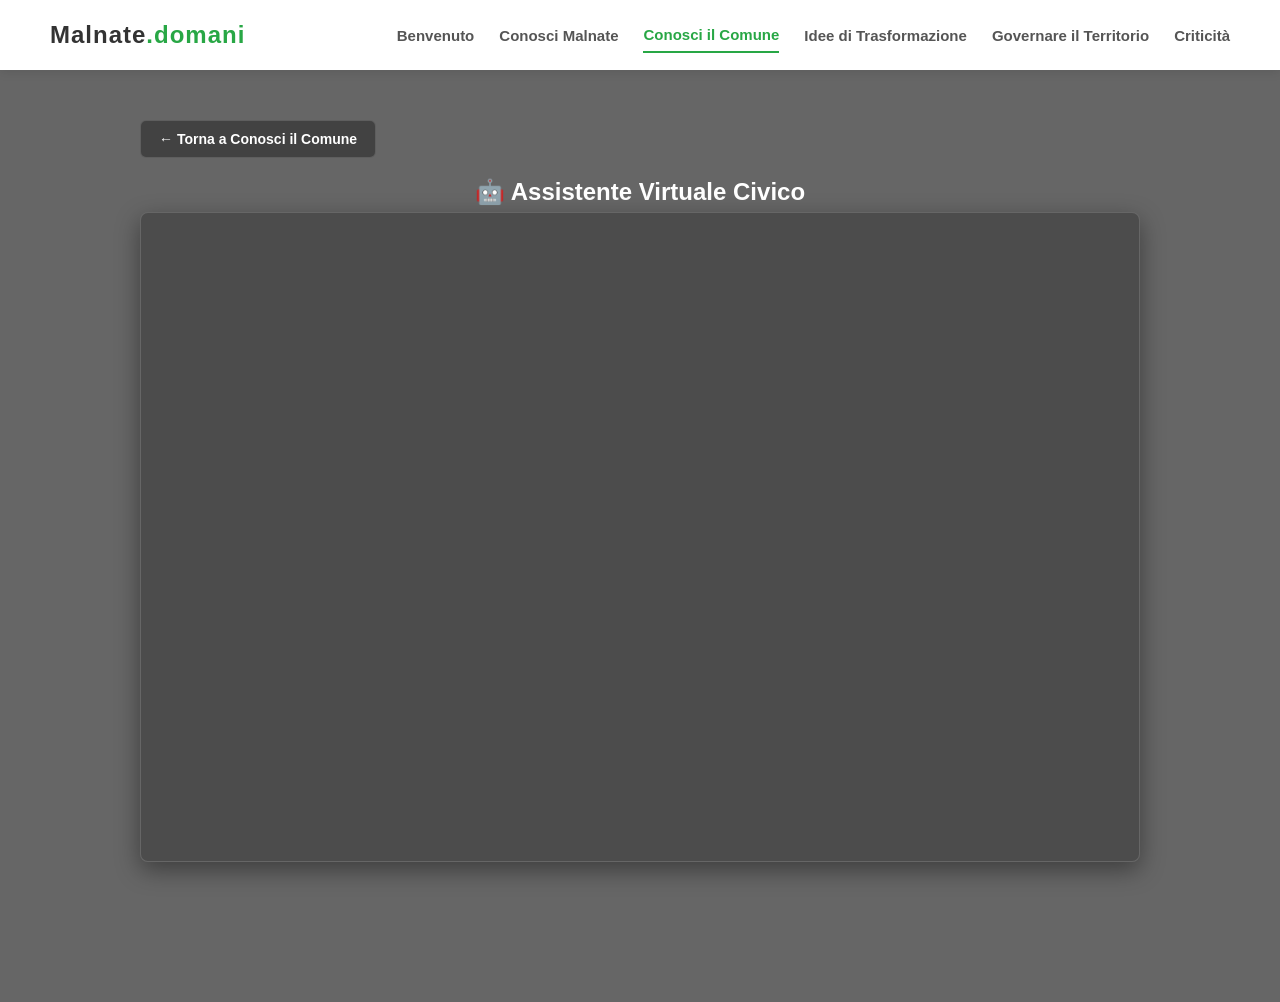
<file: assistente-comune.html>
<!DOCTYPE html>
<html lang="it">
<head>
    <meta charset="UTF-8">
    <meta name="viewport" content="width=device-width, initial-scale=1.0">
    <title>Malnate.domani - Assistente Virtuale</title>
    <!-- Carica la base globale e il foglio di stile della sezione Comune -->
    <link rel="stylesheet" href="script/base.css?v=2">
    <link rel="stylesheet" href="script/comune.css?v=2">
</head>
<body>

    <!-- BARRA DI NAVIGAZIONE ORIZZONTALE FISSA CON HAMBURGER -->
    <div class="barra-menu">
        <div class="logo">Malnate<span>.domani</span></div>
        
        <button class="hamburger" id="hamburger-trigger">
            <span></span>
            <span></span>
            <span></span>
        </button>

        <ul class="gruppo-pulsanti" id="menu-principale">
            <li><a href="index.html" class="link-menu">Benvenuto</a></li>
            <li><a href="conosci-malnate.html" class="link-menu">Conosci Malnate</a></li>
            <li><a href="conosci-comune.html" class="link-menu attivo">Conosci il Comune</a></li>
            <li><a href="trasformazioni.html" class="link-menu">Idee di Trasformazione</a></li> 
            <li><a href="territorio.html" class="link-menu">Governare il Territorio</a></li>
            <li><a href="criticita.html" class="link-menu">Criticità</a></li>
        </ul>
    </div>

    <!-- CONTENUTO PRINCIPALE -->
    <div class="schermata-conosci">
        
        <!-- TASTO TORNA INDIETRO -->
        <div class="barra-ritorno-civica">
            <a href="conosci-comune.html" class="btn-torna-indietro">&larr; Torna a Conosci il Comune</a>
        </div>

        <!-- INTRODUZIONE SCRITTA -->
        <div class="testo-introduzione" style="margin-bottom: 6px;">
            <h2>🤖 Assistente Virtuale Civico</h2>
            <!-- <p>Hai un dubbio su un regolamento, sullo Statuto o su un verbale del Comune di Malnate? Scrivi qui sotto la tua domanda per consultare direttamente i documenti ufficiali.</p>-->
        </div>

        <!-- RIQUADRO INTERNO CON IL CHATBOT STREAMLIT -->
        <div class="contenitore-iframe-chatbot" style="height: 650px; margin-bottom: 80px;">
            <iframe 
                src="https://malnate-ideale-qion9xz8svsrtbmjkmqyk3.streamlit.app/?embed=true" 
                title="Assistente Virtuale Malnate.domani">
            </iframe>
        </div>

    </div>

    <!-- Logica globale del menu Hamburger -->
    <script src="script/base.js"></script>
</body>
</html>
</file>
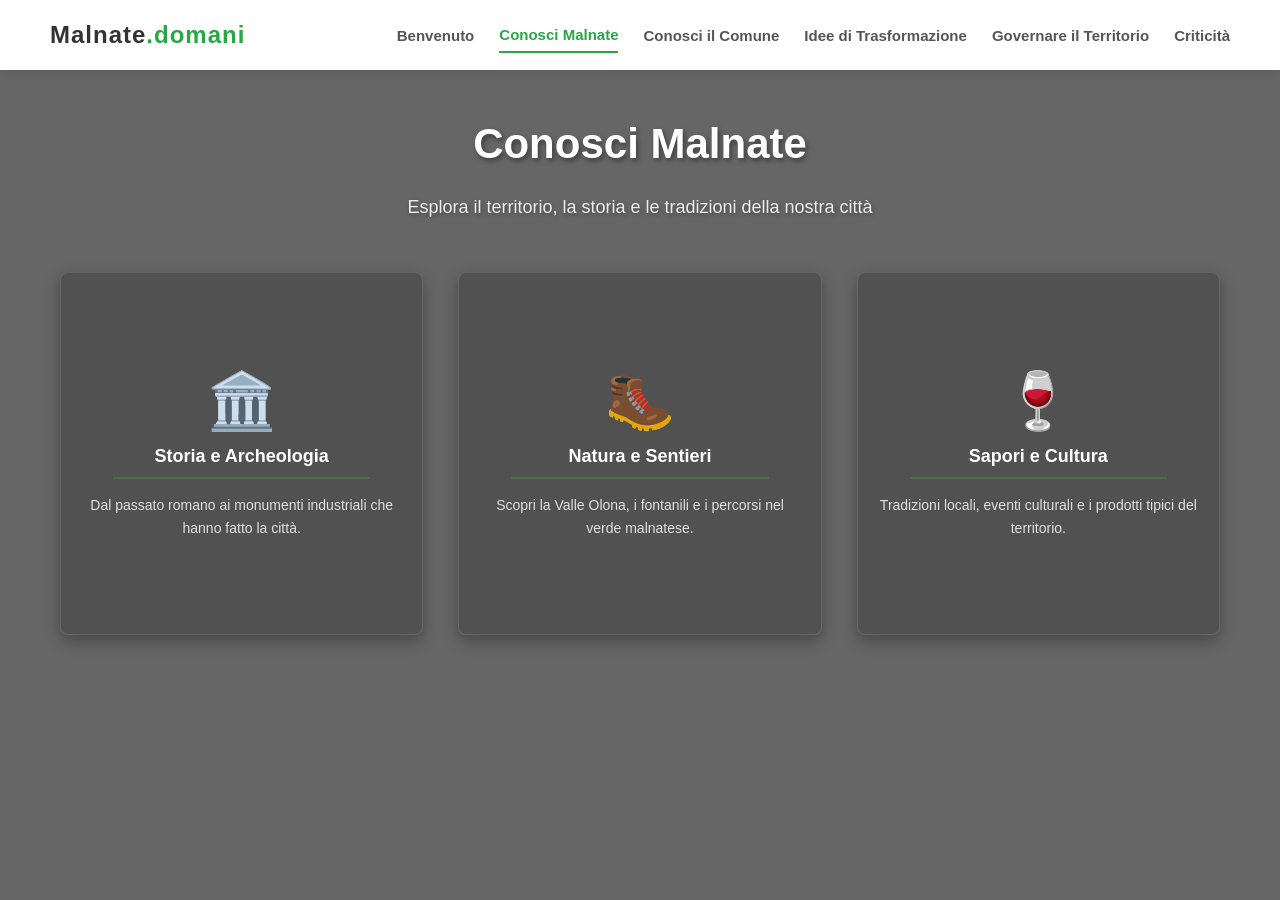
<file: conosci-malnate.html>
<!DOCTYPE html>
<html lang="it">
<head>
    <meta charset="UTF-8">
    <meta name="viewport" content="width=device-width, initial-scale=1.0">
    <title>Conosci Malnate - Malnate.domani</title>
    <!-- Stili globali e menu (File base.css) -->
    <link rel="stylesheet" href="script/base.css">
    <!-- Stile isolato per la nuova griglia a box quadrati -->
    <link rel="stylesheet" href="script/malnate.css">
</head>
<body>

    <!-- BARRA DI NAVIGAZIONE FISSA GLOBALE -->
    <nav class="barra-menu">
        <!-- Logo Originale -->
        <div class="logo">Malnate<span>.domani</span></div>
        
        <!-- Pulsante Hamburger (attivato a 550px) -->
        <button class="hamburger" id="hamburger-trigger">
            <span></span>
            <span></span>
            <span></span>
        </button>
        
        <!-- Gruppo Pulsanti / Elenco Completo delle 6 Voci Ufficiali -->
        <ul class="gruppo-pulsanti" id="menu-principale">
            <li><a href="index.html" class="link-menu">Benvenuto</a></li>
            <li><a href="conosci-malnate.html" class="link-menu attivo">Conosci Malnate</a></li>
            <li><a href="conosci-comune.html" class="link-menu">Conosci il Comune</a></li>
            <li><a href="trasformazioni.html" class="link-menu">Idee di Trasformazione</a></li> 
            <li><a href="territorio.html" class="link-menu">Governare il Territorio</a></li>
            <li><a href="criticita.html" class="link-menu">Criticità</a></li>
        </ul>
    </nav>

    <!-- STRUTTURA DELLA SCHERMATA -->
    <main class="schermata malnate-schermata">
        <header class="malnate-header">
            <h1>Conosci Malnate</h1>
            <p>Esplora il territorio, la storia e le tradizioni della nostra città</p>
        </header>

        <!-- Griglia fluida iniettata dinamicamente da malnate.js -->
        <section id="malnate-grid" class="malnate-grid"></section>
    </main>

    <!-- Script globale per comportamento menu (File base.js) -->
    <script src="script/base.js"></script>
    <!-- Script isolato per rendering della griglia macro-aree -->
    <script src="script/malnate.js"></script>
</body>
</html>
</file>
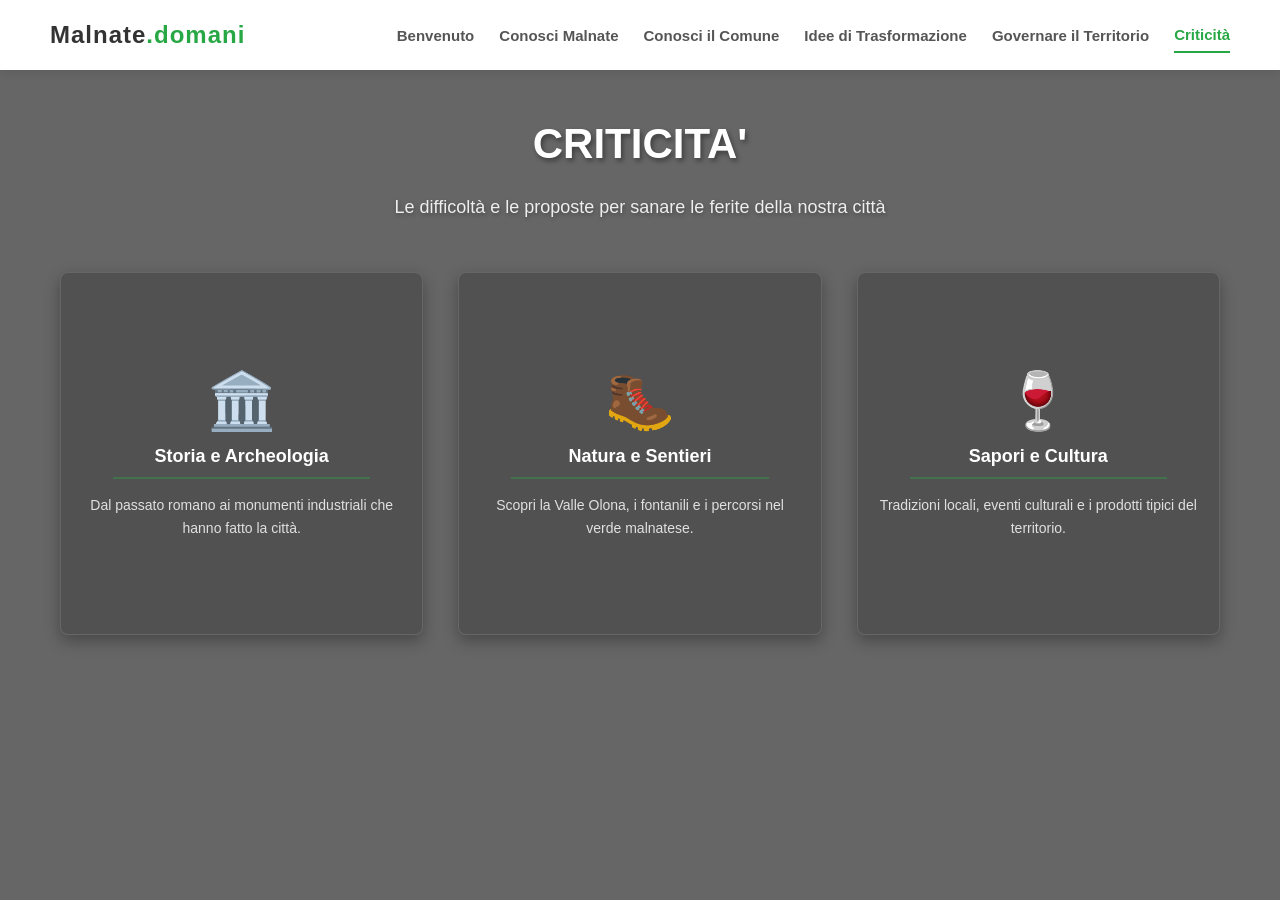
<file: criticita.html>
<!DOCTYPE html>
<html lang="it">
<head>
    <meta charset="UTF-8">
    <meta name="viewport" content="width=device-width, initial-scale=1.0">
    <title>Conosci Malnate - Malnate.domani</title>
    <!-- Stili globali e menu (File base.css) -->
    <link rel="stylesheet" href="script/base.css">
    <!-- Stile isolato per la nuova griglia a box quadrati -->
    <link rel="stylesheet" href="script/malnate.css">
</head>
<body>

    <!-- BARRA DI NAVIGAZIONE FISSA GLOBALE -->
    <nav class="barra-menu">
        <!-- Logo Originale -->
        <div class="logo">Malnate<span>.domani</span></div>
        
        <!-- Pulsante Hamburger (attivato a 550px) -->
        <button class="hamburger" id="hamburger-trigger">
            <span></span>
            <span></span>
            <span></span>
        </button>
        
        <!-- Gruppo Pulsanti / Elenco Completo delle 6 Voci Ufficiali -->
        <ul class="gruppo-pulsanti" id="menu-principale">
            <li><a href="index.html" class="link-menu">Benvenuto</a></li>
            <li><a href="conosci-malnate.html" class="link-menu">Conosci Malnate</a></li>
            <li><a href="conosci-comune.html" class="link-menu">Conosci il Comune</a></li>
            <li><a href="trasformazioni.html" class="link-menu">Idee di Trasformazione</a></li> 
            <li><a href="territorio.html" class="link-menu">Governare il Territorio</a></li>
            <li><a href="criticita.html" class="link-menu attivo">Criticità</a></li>
        </ul>
    </nav>

    <!-- STRUTTURA DELLA SCHERMATA -->
    <main class="schermata malnate-schermata">
        <header class="malnate-header">
            <h1>CRITICITA'</h1>
            <p>Le difficoltà e le proposte per sanare le ferite della nostra città</p>
        </header>

        <!-- Griglia fluida iniettata dinamicamente da malnate.js -->
        <section id="malnate-grid" class="malnate-grid"></section>
    </main>

    <!-- Script globale per comportamento menu (File base.js) -->
    <script src="script/base.js"></script>
    <!-- Script isolato per rendering della griglia macro-aree -->
    <script src="script/malnate.js"></script>
</body>
</html>
</file>
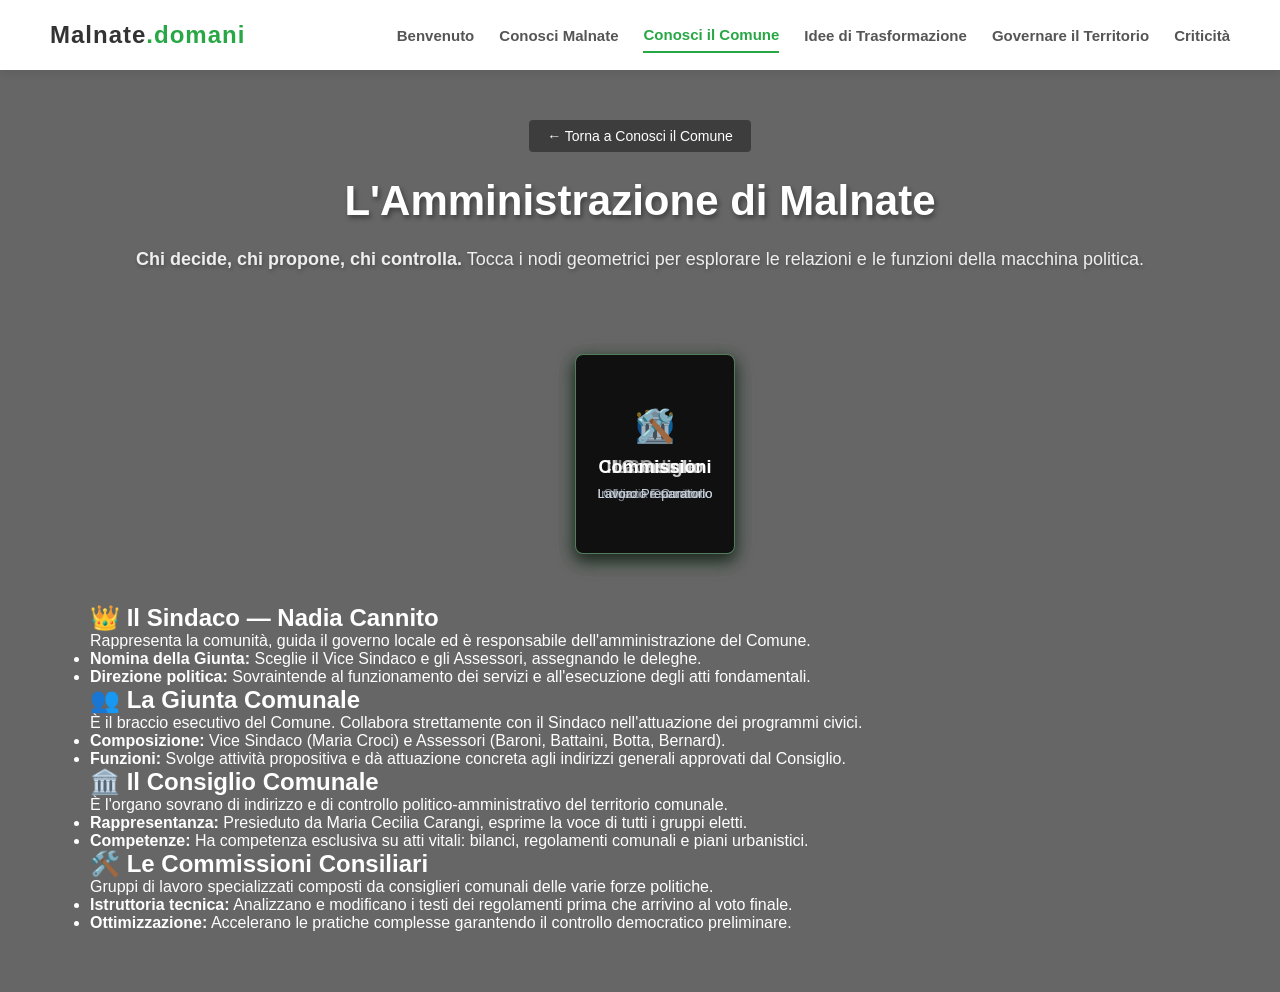
<file: dettaglio-comune ORI.html>
<!DOCTYPE html>
<html lang="it">
<head>
    <meta charset="UTF-8">
    <meta name="viewport" content="width=device-width, initial-scale=1.0">
    <title>Malnate.domani - Dettaglio Civico</title>
    <link rel="stylesheet" href="script/base.css?v=2">
    <!-- Collegamento al file CSS isolato e dedicato -->
    <link rel="stylesheet" href="script/dettaglio-comune.css">
</head>
<body>

    <!-- BARRA DI NAVIGAZIONE ORIZZONTALE FISSA CON HAMBURGER -->
    <div class="barra-menu">
        <div class="logo">Malnate<span>.domani</span></div>
        
        <!-- NUOVO: Pulsante Hamburger visibile solo su schermi stretti -->
        <button class="hamburger" id="hamburger-trigger">
            <span></span>
            <span></span>
            <span></span>
        </button>

        <ul class="gruppo-pulsanti" id="menu-principale">
            <li><a href="index.html" class="link-menu">Benvenuto</a></li>
            <li><a href="conosci-malnate.html" class="link-menu">Conosci Malnate</a></li>
            <li><a href="conosci-comune.html" class="link-menu attivo">Conosci il Comune</a></li>
            <li><a href="trasformazioni.html" class="link-menu">Idee di Trasformazione</a></li> 
            <li><a href="territorio.html" class="link-menu">Governare il Territorio</a></li>
            <li><a href="criticita.html" class="link-menu">Criticità</a></li>
        </ul>
    </div>

        <!-- CONTENITORE PRINCIPALE DINAMICO -->
    <div class="schermata-amministrazione">
        
        <!-- BLOCCO CENTRALE DI RITORNO PROTETTO E CENTRATO -->
        <div class="blocco-centrale-ritorno">
            <a href="conosci-comune.html" class="pulsante-ritorno">← Torna a Conosci il Comune</a>
        </div>

        <!-- Da qui in poi rimangono i blocchi dinamici invariati (sezione-amministrazione, ecc.) -->


        <!-- ==========================================
             SEZIONE ID 1: L'AMMINISTRAZIONE
             ========================================== -->
        <div id="sezione-amministrazione" class="blocco-argomento-dinamico">
            
            <div class="mappa-header">
                <h1>L'Amministrazione di Malnate</h1>
                <p><strong>Chi decide, chi propone, chi controlla.</strong> Tocca i nodi geometrici per esplorare le relazioni e le funzioni della macchina politica.</p>
            </div>

            <!-- La Grafica Parlante -->
            <div class="grafo-connessioni">
                <div class="nodo-politico attivo" data-target="info-sindaco" style="grid-area: sindaco;">
                    <div class="nodo-icona">👑</div>
                    <h3>Il Sindaco</h3>
                    <span class="nodo-dettaglio">Nadia Cannito</span>
                </div>

                <div class="nodo-politico" data-target="info-giunta" style="grid-area: giunta;">
                    <div class="nodo-icona">👥</div>
                    <h3>La Giunta</h3>
                    <span class="nodo-dettaglio">Organo Esecutivo</span>
                </div>

                <div class="nodo-politico" data-target="info-consiglio" style="grid-area: consiglio;">
                    <div class="nodo-icona">🏛️</div>
                    <h3>Il Consiglio</h3>
                    <span class="nodo-dettaglio">Indirizzo e Controllo</span>
                </div>

                <div class="nodo-politico nodo-secondario" data-target="info-commissioni" style="grid-area: commissioni;">
                    <div class="nodo-icona">🛠️</div>
                    <h3>Commissioni</h3>
                    <span class="nodo-dettaglio">Lavoro Preparatorio</span>
                </div>
            </div>

            <!-- I Dettagli On Demand -->
            <div class="pannello-dettagli">
                <div id="info-sindaco" class="scheda-info attiva">
                    <h2>👑 Il Sindaco — Nadia Cannito</h2>
                    <p class="focus-text">Rappresenta la comunità, guida il governo locale ed è responsabile dell'amministrazione del Comune.</p>
                    <ul class="punti-chiave">
                        <li><strong>Nomina della Giunta:</strong> Sceglie il Vice Sindaco e gli Assessori, assegnando le deleghe.</li>
                        <li><strong>Direzione politica:</strong> Sovraintende al funzionamento dei servizi e all'esecuzione degli atti fondamentali.</li>
                    </ul>
                </div>

                <div id="info-giunta" class="scheda-info">
                    <h2>👥 La Giunta Comunale</h2>
                    <p class="focus-text">È il braccio esecutivo del Comune. Collabora strettamente con il Sindaco nell'attuazione dei programmi civici.</p>
                    <ul class="punti-chiave">
                        <li><strong>Composizione:</strong> Vice Sindaco (Maria Croci) e Assessori (Baroni, Battaini, Botta, Bernard).</li>
                        <li><strong>Funzioni:</strong> Svolge attività propositiva e dà attuazione concreta agli indirizzi generali approvati dal Consiglio.</li>
                    </ul>
                </div>

                <div id="info-consiglio" class="scheda-info">
                    <h2>🏛️ Il Consiglio Comunale</h2>
                    <p class="focus-text">È l'organo sovrano di indirizzo e di controllo politico-amministrativo del territorio comunale.</p>
                    <ul class="punti-chiave">
                        <li><strong>Rappresentanza:</strong> Presieduto da Maria Cecilia Carangi, esprime la voce di tutti i gruppi eletti.</li>
                        <li><strong>Competenze:</strong> Ha competenza esclusiva su atti vitali: bilanci, regolamenti comunali e piani urbanistici.</li>
                    </ul>
                </div>

                <div id="info-commissioni" class="scheda-info">
                    <h2>🛠️ Le Commissioni Consiliari</h2>
                    <p class="focus-text">Gruppi di lavoro specializzati composti da consiglieri comunali delle varie forze politiche.</p>
                    <ul class="punti-chiave">
                        <li><strong>Istruttoria tecnica:</strong> Analizzano e modificano i testi dei regolamenti prima che arrivino al voto finale.</li>
                        <li><strong>Ottimizzazione:</strong> Accelerano le pratiche complesse garantendo il controllo democratico preliminare.</li>
                    </ul>
                </div>
            </div>

        </div>

        <!-- ==========================================
             SEZIONE ID 2: LO STATUTO COMUNALE 
             ========================================== -->
               
        <div id="sezione-statuto" class="blocco-argomento-dinamico">
            
            <div class="mappa-header">
                <h1>Lo Statuto Comunale</h1>
                <p><strong>La carta fondamentale della nostra città.</strong> Tocca i nodi geometrici per scoprire i principi cardine che regolano la vita e l'autonomia di Malnate.</p>
            </div>

            <!-- La Grafica Parlante (Struttura geometrica a specchietti per lo Statuto) -->
            <div class="grafo-connessioni">
                
                <!-- Nodo 1: Autonomia e Valori (In alto al centro) -->
                <div class="nodo-politico attivo" data-target="info-autonomia" style="grid-area: sindaco;">
                    <div class="nodo-icona">⚖️</div>
                    <h3>Autonomia e Valori</h3>
                    <span class="nodo-dettaglio">Principi Fondamentali</span>
                </div>

                <!-- Nodo 2: Il Territorio e le Frazioni (In basso a sinistra) -->
                <div class="nodo-politico" data-target="info-territorio" style="grid-area: giunta;">
                    <div class="nodo-icona">🗺️</div>
                    <h3>Il Territorio</h3>
                    <span class="nodo-dettaglio">Frazioni e Identità</span>
                </div>

                <!-- Nodo 3: Diritti e Partecipazione (In basso a destra) -->
                <div class="nodo-politico" data-target="info-diritti" style="grid-area: consiglio;">
                    <div class="nodo-icona">🤝</div>
                    <h3>Diritti Civici</h3>
                    <span class="nodo-dettaglio">Garanzie del Cittadino</span>
                </div>

                <!-- Sotto-Nodo: L'Attività Amministrativa (Sotto ai Diritti) -->
                <div class="nodo-politico nodo-secondario" data-target="info-attivita" style="grid-area: commissioni;">
                    <div class="nodo-icona">📜</div>
                    <h3>Azione Amministrativa</h3>
                    <span class="nodo-dettaglio">Regole ed Efficacia</span>
                </div>
            </div>

                       <!-- I Dettagli On Demand per lo Statuto (Con Focus Specifico sull'Ambiente) -->
            <div class="pannello-dettagli">
                
                <!-- Scheda Autonomia (Attiva di default) -->
                <div id="info-autonomia" class="scheda-info attiva">
                    <h2>⚖️ Autonomia e Valori Fondamentali</h2>
                    <p class="focus-text">Lo Statuto sancisce l'autonomia del Comune di Malnate come ente locale primario che rappresenta la propria comunità, ne cura gli interessi e ne promuove lo sviluppo.</p>
                    <ul class="punti-chiave">
                        <li><strong>Identità civica:</strong> Promozione della solidarietà, superamento delle barriere sociali e valorizzazione della memoria storica locale.</li>
                        <li><strong>Pari opportunità:</strong> Garanzia della piena parità di genere nella partecipazione alla vita politica e amministrativa.</li>
                        <li><strong>Ambiente e Territorio:</strong> Il Comune fonda la propria autonomia sulla tutela dei valori ambientali che ne caratterizzano l’identità; provvede alla salvaguardia e conservazione dell'ambiente e si impegna a garantire uno sviluppo ecologicamente sostenibile.</li>
                    </ul>
                </div>

                <!-- Scheda Territorio -->
                <div id="info-territorio" class="scheda-info">
                    <h2>🗺️ Il Territorio e la Valorizzazione delle Frazioni</h2>
                    <p class="focus-text">Il Comune riconosce la ricchezza della sua configurazione territoriale, storicamente articolata nei suoi nuclei vitali.</p>
                    <ul class="punti-chiave">
                        <li><strong>Le Frazioni storiche:</strong> Riconoscimento formale e tutela delle identità di Gurone, San Salvatore, Rovera, Baraggia e Folla.</li>
                        <li><strong>Coesione territoriale:</strong> Impegno alla distribuzione equilibrata dei servizi per garantire pari dignità a ogni quartiere.</li>
                    </ul>
                </div>

                <!-- Scheda Diritti -->
                <div id="info-diritti" class="scheda-info">
                    <h2>🤝 Diritti dei Cittadini e Partecipazione</h2>
                    <p class="focus-text">La democrazia a Malnate non si limita al voto: lo Statuto blinda il diritto della comunità a prendere parte attiva alle scelte pubbliche.</p>
                    <ul class="punti-chiave">
                        <li><strong>Diritto di informazione:</strong> Accesso totale agli atti amministrativi e trasparenza assoluta delle decisioni.</li>
                        <li><strong>Istanze e Petizioni:</strong> Regolamentazione del diritto per i cittadini di presentare proposte e richiedere consultazioni popolari.</li>
                    </ul>
                </div>

                <!-- Scheda Attività -->
                <div id="info-attivita" class="scheda-info">
                    <h2>📜 Principi dell'Azione Amministrativa</h2>
                    <p class="focus-text">Stabilisce i criteri rigidi con cui la macchina comunale deve erogare i servizi e gestire le risorse pubbliche.</p>
                    <ul class="punti-chiave">
                        <li><strong>Efficacia ed Efficienza:</strong> Organizzazione dei servizi orientata alla massima semplificazione per il cittadino.</li>
                        <li><strong>Decentramento tecnico:</strong> Autonomia di gestione ai dirigenti per separare la linea di indirizzo politico dall'attuazione pratica.</li>
                    </ul>
                </div>

            </div>

        </div>


<!-- FINE SEZIONE ID 2 -->

        <!-- ==========================================
             SEZIONE ID 3: I REGOLAMENTI LOCALI
         ========================================== -->
        <div id="sezione-regolamenti" class="blocco-argomento-dinamico">
            
            <div class="mappa-header">
                <h1>I Regolamenti Locali</h1>
                <p><strong>Le regole pratiche della nostra convivenza.</strong> Norme giuridiche adottate dal Consiglio Comunale per gestire il territorio, i servizi e la sicurezza di Malnate.</p>
            </div>

            <!-- La Grafica Parlante (Struttura geometrica a specchietti per i Regolamenti) -->
            <div class="grafo-connessioni">
                
                <!-- Nodo 1: Cosa Sono (In alto al centro) -->
                <div class="nodo-politico attivo" data-target="info-definizione" style="grid-area: sindaco;">
                    <div class="nodo-icona">📘</div>
                    <h3>Cosa Sono</h3>
                    <span class="nodo-dettaglio">Fondamento Civico</span>
                </div>

                <!-- Nodo 2: Igiene Urbana e Rifiuti (In basso a sinistra) -->
                <div class="nodo-politico" data-target="info-igiene" style="grid-area: giunta;">
                    <div class="nodo-icona">🌿</div>
                    <h3>Igiene Urbana</h3>
                    <span class="nodo-dettaglio">Ambiente e Raccolta</span>
                </div>

                <!-- Nodo 3: Cittadinanza Attiva (In basso a destra) -->
                <div class="nodo-politico" data-target="info-attiva" style="grid-area: consiglio;">
                    <div class="nodo-icona">🤝</div>
                    <h3>Cittadinanza Attiva</h3>
                    <span class="nodo-dettaglio">Beni Comuni</span>
                </div>

                <!-- Sotto-Nodo: Iter e Vigilanza (Sotto a Cittadinanza Attiva) -->
                <div class="nodo-politico nodo-secondario" data-target="info-iter" style="grid-area: commissioni;">
                    <div class="nodo-icona">👮</div>
                    <h3>Iter e Vigilanza</h3>
                    <span class="nodo-dettaglio">Controlli e Sanzioni</span>
                </div>
            </div>

            <!-- I Dettagli On Demand per i Regolamenti -->
            <div class="pannello-dettagli">
                
                <!-- Scheda Definizione (Attiva di default) -->
                <div id="info-definizione" class="scheda-info attiva">
                    <h2>📘 Cosa sono i Regolamenti Comunali</h2>
                    <p class="focus-text">Sono disposizioni vincolanti emanate dal Consiglio Comunale, nel rispetto della Costituzione e dello Statuto, per ordinare la vita della comunità.</p>
                    <ul class="punti-chiave">
                        <li><strong>Autonomia normativa:</strong> Trova il suo fondamento nel Testo Unico degli Enti Locali (TUEL), D.Lgs. 267/2000.</li>
                        <li><strong>Efficacia generale:</strong> Una volta entrati in vigore, sono obbligatori per tutti i cittadini e le autorità sul territorio comunale.</li>
                    </ul>
                </div>

                <!-- Scheda Igiene Urbana (Focus Ambientale) -->
                <div id="info-igiene" class="scheda-info">
                    <h2>🌿 Regolamento di Igiene Urbana e Gestione Rifiuti</h2>
                    <p class="focus-text">Disciplina la gestione dei rifiuti urbani per assicurare la tutela igienico-sanitaria e preservare l'equilibrio ambientale di Malnate.</p>
                    <ul class="punti-chiave">
                        <li><strong>Servizio Porta a Porta:</strong> Organizzazione dei conferimenti per frazioni omogenee (carta, vetro/alluminio, plastica, organico) e utilizzo del Centro di Raccolta di Via dei Tre Corsi.</li>
                        <li><strong>Tutela del Territorio:</strong> Divieto assoluto di abbandono e scarico abusivo di rifiuti sul suolo pubblico o privato, con obbligo di rimozione e ripristino dei siti.</li>
                        <li><strong>Pulizia del suolo:</strong> Obblighi e divieti per gli utenti (sfalcio terreni incolti, pulizia aree mercatali e rimozione delle deiezioni animali).</li>
                    </ul>
                </div>

                <!-- Scheda Cittadinanza Attiva -->
                <div id="info-attiva" class="scheda-info">
                    <h2>🤝 Disciplina della Cittadinanza Attiva</h2>
                    <p class="focus-text">Il regolamento che permette ai singoli o alle associazioni di prendersi cura dei beni comuni in stretta collaborazione con l'Amministrazione.</p>
                    <ul class="punti-chiave">
                        <li><strong>Patti di collaborazione:</strong> Accordi tra Comune e cittadini per la rigenerazione, manutenzione e gestione condivisa di spazi pubblici o parchi.</li>
                        <li><strong>Integrazione sociale:</strong> Valorizzazione del tempo e delle competenze dei residenti per stimolare il senso di appartenenza e la cura del bene collettivo.</li>
                    </ul>
                </div>

                <!-- Scheda Iter e Vigilanza -->
                <div id="info-iter" class="scheda-info">
                    <h2>👮 Formazione, Vigilanza e Sanzioni</h2>
                    <p class="focus-text">Regola i passaggi tecnici necessari per dare forza di legge locale alle ordinanze e i relativi organi di controllo.</p>
                    <ul class="punti-chiave">
                        <li><strong>Iter di formazione:</strong> Proposta di Giunta o consiglieri, discussione nelle commissioni competenti, voto in Consiglio e pubblicazione all'Albo Pretorio per 15 giorni.</li>
                        <li><strong>Corpo ispettivo e Polizia Locale:</strong> Compito di vigilanza affidato agli agenti municipali, funzionari comunali e guardie ecologiche per l'accertamento delle violazioni.</li>
                        <li><strong>Sistema Sanzionatorio:</strong> Sanzioni amministrative pecuniarie modellate sul TUEL (Testo Unico degli Enti Locali) a seconda della gravità dell'illecito.</li>
                    </ul>
                </div>

            </div>
        </div>

	     <!-- ==========================================
             FINE SEZIONE ID 3: I REGOLAMENTI LOCALI
             ========================================== -->


        <!-- ==========================================
             SEZIONE ID 4: LA PARTECIPAZIONE
             ========================================== -->
        <div id="sezione-partecipazione" class="blocco-argomento-dinamico">
            
            <div class="mappa-header">
                <h1>La Partecipazione a Malnate</h1>
                <p><strong>Gli strumenti democratici dei cittadini.</strong> Dal voto all'associazionismo, ecco come la comunità esprime la propria volontà e incide direttamente sul futuro del territorio.</p>
            </div>

            <!-- La Grafica Parlante (Struttura geometrica per la Partecipazione) -->
            <div class="grafo-connessioni">
                
                <!-- Nodo 1: Votazioni ed Elezioni (In alto al centro) -->
                <div class="nodo-politico attivo" data-target="info-votazioni" style="grid-area: sindaco;">
                    <div class="nodo-icona">🗳️</div>
                    <h3>Elezioni e Voto</h3>
                    <span class="nodo-dettaglio">Primo Strumento Civico</span>
                </div>

                <!-- Nodo 2: Istanze e Petizioni (In basso a sinistra) -->
                <div class="nodo-politico" data-target="info-istanze" style="grid-area: giunta;">
                    <div class="nodo-icona">📝</div>
                    <h3>Istanze e Petizioni</h3>
                    <span class="nodo-dettaglio">Diritti di Iniziativa</span>
                </div>

                <!-- Nodo 3: Consulte e Forum (In basso a destra) -->
                <div class="nodo-politico" data-target="info-consulte" style="grid-area: consiglio;">
                    <div class="nodo-icona">🗣️</div>
                    <h3>Consulte e Forum</h3>
                    <span class="nodo-dettaglio">Organi di Raccordo</span>
                </div>

                <!-- Sotto-Nodo: Il Referendum (Sotto a Consulte e Forum) -->
                <div class="nodo-politico nodo-secondario" data-target="info-referendum" style="grid-area: commissioni;">
                    <div class="nodo-icona">⚖️</div>
                    <h3>Il Referendum</h3>
                    <span class="nodo-dettaglio">Consultazioni Locali</span>
                </div>
            </div>

            <!-- I Dettagli On Demand per la Partecipazione -->
            <div class="pannello-dettagli">
                
                <!-- Scheda Votazioni (Attiva di default) -->
                <div id="info-votazioni" class="scheda-info attiva">
                    <h2>🗳️ Elezioni e Diritto di Voto</h2>
                    <p class="focus-text">Il voto rappresenta il primo, più importante e fondamentale strumento di sovranità popolare e partecipazione attiva alla gestione della città.</p>
                    <ul class="punti-chiave">
                        <li><strong>Elezioni Amministrative:</strong> Il canale periodico con cui i cittadini scelgono direttamente il Sindaco e i componenti del Consiglio Comunale per determinare l'indirizzo politico di Malnate.</li>
                        <li><strong>Esercizio democratico:</strong> Lo Statuto promuove la massima partecipazione al voto, garantendo la trasparenza delle operazioni elettorali e l'informazione capillare ai cittadini sulle scadenze e i programmi.</li>
                    </ul>
                </div>

                <!-- Scheda Istanze -->
                <div id="info-istanze" class="scheda-info">
                    <h2>📝 Istanze, Petizioni e Proposte dei Cittadini</h2>
                    <p class="focus-text">Lo Statuto garantisce a tutti i residenti il diritto di promuovere l'intervento dell'amministrazione per la tutela di interessi collettivi.</p>
                    <ul class="punti-chiave">
                        <li><strong>Istanze e Petizioni:</strong> Ogni cittadino può rivolgere domande scritte al Sindaco per sollecitare l'intervento dell'ente, con obbligo regolamentato di esame e risposta formale.</li>
                        <li><strong>Proposte di deliberazione:</strong> Gli elettori, attraverso una raccolta firme, possono presentare al Consiglio Comunale veri e propri schemi di delibera su materie di competenza locale.</li>
                    </ul>
                </div>

                                <!-- Scheda Consulte e Forum (Inclusivo di Associazionismo) -->
                <div id="info-consulte" class="scheda-info">
                    <h2>🗣️ Consulte Tematiche, Forum e Associazionismo</h2>
                    <p class="focus-text">Lo Statuto disciplina gli organismi di raccordo e valorizza le libere forme associative della città come espressione fondamentale della cooperazione civica.</p>
                    <ul class="punti-chiave">
                        <li><strong>Le Consulte Comunali:</strong> Organismi stabili e permanenti formati da cittadini e delegati delle associazioni iscritte all'Albo Comunale. Operano in ambiti specifici (Ambiente, Cultura, Sport, Salute e Sociale) per avanzare proposte autonome ed esprimere pareri preventivi sui piani del Comune.</li>
                        <li><strong>I Forum di Settore:</strong> Strumenti di partecipazione aperti a tutta la cittadinanza per affrontare temi strategici e temporanei. Rappresentano assemblee inclusive dove ogni singolo abitante, anche non associato, può elaborare idee e presentare documenti programmatici condivisi.</li>
                        <li><strong>Valorizzazione del Volontariato:</strong> Il Comune riconosce il registro delle associazioni come motore della sussidiarietà orizzontale, garantendo supporto, patrocini, accesso alle strutture pubbliche e patti di collaborazione per la gestione condivisa delle attività cittadine.</li>
                    </ul>
                </div>


                <!-- Scheda Referendum Popolare -->
                <div id="info-referendum" class="scheda-info">
                    <h2>⚖️ Il Referendum Popolare Locale</h2>
                    <p class="focus-text">Lo Statuto disciplina il ricorso alle consultazioni referendarie per chiamare la popolazione a esprimersi direttamente su questioni di esclusiva competenza locale.</p>
                    <ul class="punti-chiave">
                        <li><strong>Tipologie ammesse:</strong> Referendum consultivi, propositivi o abrogativi su materie di interesse generale, escluse le materie fiscali e di bilancio.</li>
                        <li><strong>Efficacia istituzionale:</strong> L'esito della votazione impegna gli organi comunali a conformare le proprie decisioni all'orientamento espresso dalla comunità, nel rispetto del quorum previsto.</li>
                    </ul>
                </div>

            </div>
        </div>


	     <!-- ==========================================
                   FINE SEZIONE ID 4: LA PARTECIPAZIONE
             ========================================== -->


    </div>
<!-- FINE CONTENITORE PRINCIPALE DINAMICO -->

<!-- PRIMA carichiamo la logica globale del menu Hamburger -->
    <script src="script/base.js"></script>

    <!-- Collegamento allo script logico dedicato -->
    <script src="script/dettaglio-comune.js"></script>
</body>
</html>
</file>
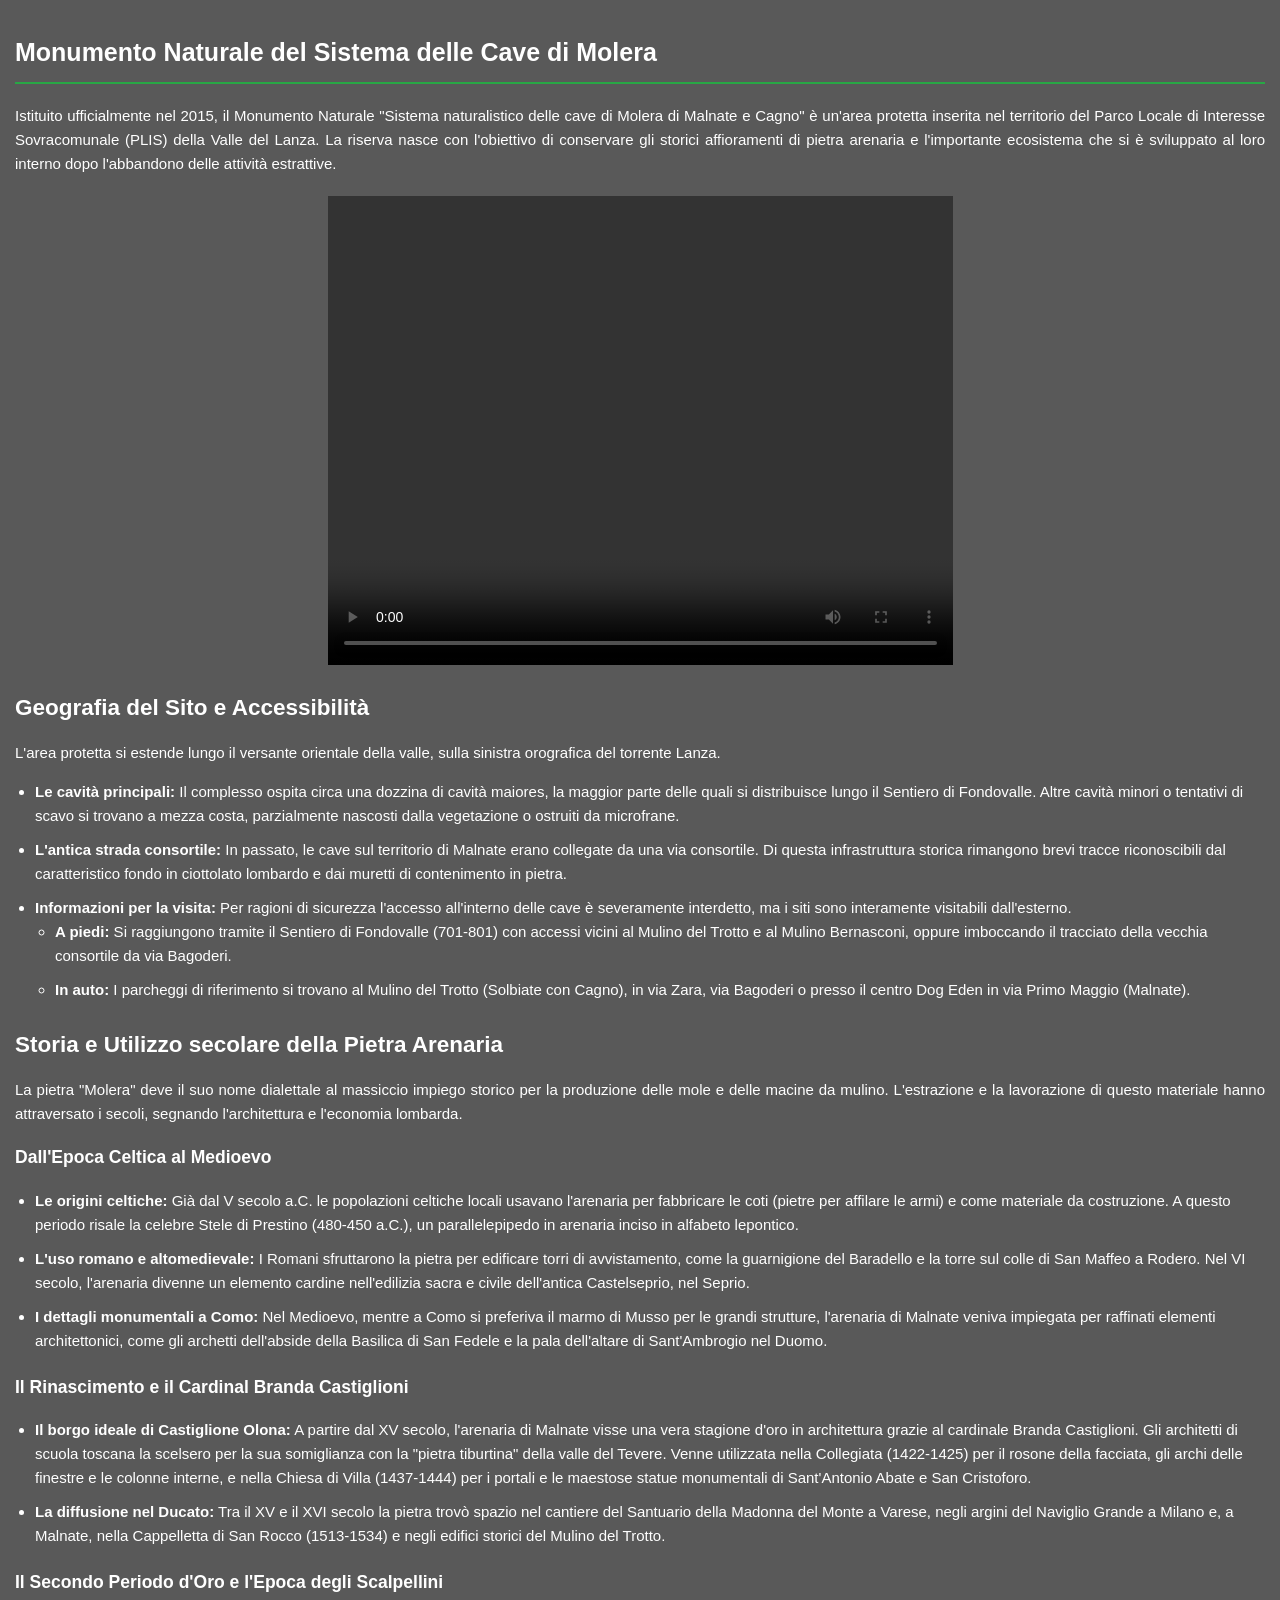
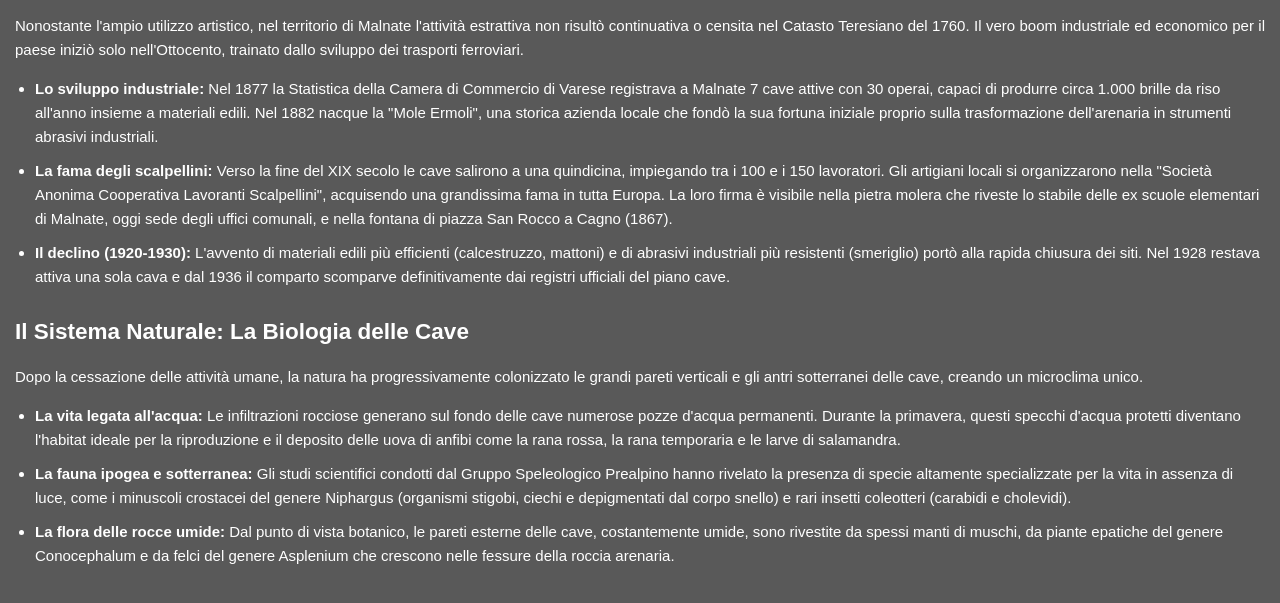
<file: malnate-cave.html>
<!DOCTYPE html>
<html lang="it">
<!-- *************   Questa pagina si apre all'interno di un IFRAME aperto a sua volta dalla pagina  dettaglio-malnate.html con scelta "Le Cave di Molera". Contiene testo con capitoli, paragrafi e dettagli - Contiene inoltre un video cave-molera.mp4 **************** -->
<head>
    <meta charset="UTF-8">
    <meta name="viewport" content="width=device-width, initial-scale=1.0">
    <title>Monumento Naturale del Sistema delle Cave di Molera</title>
    <style>
        
       h1 {
            font-size: 25px; border-bottom: 2px solid #28a745; padding-bottom: 10px; margin-bottom: 20px; color: #ffffff;
        }

        h2 {
            style=font-size: 17px; color: #ffffff; margin-top: 25px; margin-bottom: 15px;
        }

        p {
            margin-top: 0;
            margin-bottom: 15px;
            text-align: justify;
        }

        /* Struttura delle liste e dei rientri */
        ul {
            margin-top: 0;
            margin-bottom: 20px;
            padding-left: 20px;
        }

        li {
            margin-bottom: 10px;
        }

        /* Testo in grassetto per i concetti chiave */
        .key-concept {
            font-weight: bold;
            
        }

       
/* Il contenitore si fa carico delle proporzioni (in questo caso circa 4:3 o un 1:1 ammorbidito) */
.video-wrapper {
    position: relative;
    width: 100%;
    padding-bottom: 75%; /* Proporzione 4:3. Se il video è un quadrato perfetto, usa 100% */
    height: 0;
    margin: 20px auto;
    overflow: hidden;
}

/* L'iframe si adatta al millimetro al suo contenitore, eliminando gli spazi neri vuoti
			QUESTE QUI NON SERVONO PIU' - Eliminato l'IFRAME */
.mio-iframe-interno {
    position: absolute;
    top: 0;
    left: 0;
    width: 100%;
    height: 100%;
    border: none;
}

/* Su PC limitiamo la larghezza del contenitore al 50% per non farlo diventare gigantesco */
@media (min-width: 768px) {
    .video-wrapper {
        width: 50%;
        padding-bottom: 37.5%; /* Metà del padding perché la larghezza è dimezzata (se usi 100% sopra, metti 50% qui) */
    }
}

	</style>
</head>
<body style="font-size: 15px; background-color: rgba(0,0,0,0.65) !important; color: #ffffff !important; margin: 0; padding: 15px; font-family: -apple-system, BlinkMacSystemFont, 'Segoe UI', Roboto, Helvetica, Arial, sans-serif; line-height: 1.6;">

    <h1>Monumento Naturale del Sistema delle Cave di Molera</h1>
    <p>Istituito ufficialmente nel 2015, il Monumento Naturale "Sistema naturalistico delle cave di Molera di Malnate e Cagno" è un'area protetta inserita nel territorio del Parco Locale di Interesse Sovracomunale (PLIS) della Valle del Lanza. La riserva nasce con l'obiettivo di conservare gli storici affioramenti di pietra arenaria e l'importante ecosistema che si è sviluppato al loro interno dopo l'abbandono delle attività estrattive.</p>

<!-- *************************** nuove ! ********************* -->
		

		<!-- Contenitore per centrare e distanziare  -->
<!-- Contenitore nativo per il video: massima compatibilità desktop e mobile -->
<div class="video-wrapper">
    <video class="mio-iframe-interno" controls preload="metadata" playsinline>
        <source src="immagini/cave-molera.mp4" type="video/mp4">
        Il tuo browser non supporta la riproduzione di questo video.
    </video>
</div> 


<!-- *************************** fine nuove ! ********************* -->

    <h2>Geografia del Sito e Accessibilità</h2>
    <p>L'area protetta si estende lungo il versante orientale della valle, sulla sinistra orografica del torrente Lanza.</p>
    <ul>
        <li><span class="key-concept">Le cavità principali:</span> Il complesso ospita circa una dozzina di cavità maiores, la maggior parte delle quali si distribuisce lungo il Sentiero di Fondovalle. Altre cavità minori o tentativi di scavo si trovano a mezza costa, parzialmente nascosti dalla vegetazione o ostruiti da microfrane.</li>
        <li><span class="key-concept">L'antica strada consortile:</span> In passato, le cave sul territorio di Malnate erano collegate da una via consortile. Di questa infrastruttura storica rimangono brevi tracce riconoscibili dal caratteristico fondo in ciottolato lombardo e dai muretti di contenimento in pietra.</li>
        <li><span class="key-concept">Informazioni per la visita:</span> Per ragioni di sicurezza l'accesso all'interno delle cave è severamente interdetto, ma i siti sono interamente visitabili dall'esterno.
            <ul>
                <li><span class="key-concept">A piedi:</span> Si raggiungono tramite il Sentiero di Fondovalle (701-801) con accessi vicini al Mulino del Trotto e al Mulino Bernasconi, oppure imboccando il tracciato della vecchia consortile da via Bagoderi.</li>
                <li><span class="key-concept">In auto:</span> I parcheggi di riferimento si trovano al Mulino del Trotto (Solbiate con Cagno), in via Zara, via Bagoderi o presso il centro Dog Eden in via Primo Maggio (Malnate).</li>
            </ul>
        </li>
    </ul>

    <h2>Storia e Utilizzo secolare della Pietra Arenaria</h2>
    <p>La pietra "Molera" deve il suo nome dialettale al massiccio impiego storico per la produzione delle mole e delle macine da mulino. L'estrazione e la lavorazione di questo materiale hanno attraversato i secoli, segnando l'architettura e l'economia lombarda.</p>

    <h3>Dall'Epoca Celtica al Medioevo</h3>
    <ul>
        <li><span class="key-concept">Le origini celtiche:</span> Già dal V secolo a.C. le popolazioni celtiche locali usavano l'arenaria per fabbricare le coti (pietre per affilare le armi) e come materiale da costruzione. A questo periodo risale la celebre Stele di Prestino (480-450 a.C.), un parallelepipedo in arenaria inciso in alfabeto lepontico.</li>
        <li><span class="key-concept">L'uso romano e altomedievale:</span> I Romani sfruttarono la pietra per edificare torri di avvistamento, come la guarnigione del Baradello e la torre sul colle di San Maffeo a Rodero. Nel VI secolo, l'arenaria divenne un elemento cardine nell'edilizia sacra e civile dell'antica Castelseprio, nel Seprio.</li>
        <li><span class="key-concept">I dettagli monumentali a Como:</span> Nel Medioevo, mentre a Como si preferiva il marmo di Musso per le grandi strutture, l'arenaria di Malnate veniva impiegata per raffinati elementi architettonici, come gli archetti dell'abside della Basilica di San Fedele e la pala dell'altare di Sant'Ambrogio nel Duomo.</li>
    </ul>

    <h3>Il Rinascimento e il Cardinal Branda Castiglioni</h3>
    <ul>
        <li><span class="key-concept">Il borgo ideale di Castiglione Olona:</span> A partire dal XV secolo, l'arenaria di Malnate visse una vera stagione d'oro in architettura grazie al cardinale Branda Castiglioni. Gli architetti di scuola toscana la scelsero per la sua somiglianza con la "pietra tiburtina" della valle del Tevere. Venne utilizzata nella Collegiata (1422-1425) per il rosone della facciata, gli archi delle finestre e le colonne interne, e nella Chiesa di Villa (1437-1444) per i portali e le maestose statue monumentali di Sant'Antonio Abate e San Cristoforo.</li>
        <li><span class="key-concept">La diffusione nel Ducato:</span> Tra il XV e il XVI secolo la pietra trovò spazio nel cantiere del Santuario della Madonna del Monte a Varese, negli argini del Naviglio Grande a Milano e, a Malnate, nella Cappelletta di San Rocco (1513-1534) e negli edifici storici del Mulino del Trotto.</li>
    </ul>

    <h3>Il Secondo Periodo d'Oro e l'Epoca degli Scalpellini</h3>
    <p>Nonostante l'ampio utilizzo artistico, nel territorio di Malnate l'attività estrattiva non risultò continuativa o censita nel Catasto Teresiano del 1760. Il vero boom industriale ed economico per il paese iniziò solo nell'Ottocento, trainato dallo sviluppo dei trasporti ferroviari.</p>
    <ul>
        <li><span class="key-concept">Lo sviluppo industriale:</span> Nel 1877 la Statistica della Camera di Commercio di Varese registrava a Malnate 7 cave attive con 30 operai, capaci di produrre circa 1.000 brille da riso all'anno insieme a materiali edili. Nel 1882 nacque la "Mole Ermoli", una storica azienda locale che fondò la sua fortuna iniziale proprio sulla trasformazione dell'arenaria in strumenti abrasivi industriali.</li>
        <li><span class="key-concept">La fama degli scalpellini:</span> Verso la fine del XIX secolo le cave salirono a una quindicina, impiegando tra i 100 e i 150 lavoratori. Gli artigiani locali si organizzarono nella "Società Anonima Cooperativa Lavoranti Scalpellini", acquisendo una grandissima fama in tutta Europa. La loro firma è visibile nella pietra molera che riveste lo stabile delle ex scuole elementari di Malnate, oggi sede degli uffici comunali, e nella fontana di piazza San Rocco a Cagno (1867).</li>
        <li><span class="key-concept">Il declino (1920-1930):</span> L'avvento di materiali edili più efficienti (calcestruzzo, mattoni) e di abrasivi industriali più resistenti (smeriglio) portò alla rapida chiusura dei siti. Nel 1928 restava attiva una sola cava e dal 1936 il comparto scomparve definitivamente dai registri ufficiali del piano cave.</li>
    </ul>

    <h2>Il Sistema Naturale: La Biologia delle Cave</h2>
    <p>Dopo la cessazione delle attività umane, la natura ha progressivamente colonizzato le grandi pareti verticali e gli antri sotterranei delle cave, creando un microclima unico.</p>
    <ul>
        <li><span class="key-concept">La vita legata all'acqua:</span> Le infiltrazioni rocciose generano sul fondo delle cave numerose pozze d'acqua permanenti. Durante la primavera, questi specchi d'acqua protetti diventano l'habitat ideale per la riproduzione e il deposito delle uova di anfibi come la rana rossa, la rana temporaria e le larve di salamandra.</li>
        <li><span class="key-concept">La fauna ipogea e sotterranea:</span> Gli studi scientifici condotti dal Gruppo Speleologico Prealpino hanno rivelato la presenza di specie altamente specializzate per la vita in assenza di luce, come i minuscoli crostacei del genere Niphargus (organismi stigobi, ciechi e depigmentati dal corpo snello) e rari insetti coleotteri (carabidi e cholevidi).</li>
        <li><span class="key-concept">La flora delle rocce umide:</span> Dal punto di vista botanico, le pareti esterne delle cave, costantemente umide, sono rivestite da spessi manti di muschi, da piante epatiche del genere Conocephalum e da felci del genere Asplenium che crescono nelle fessure della roccia arenaria.</li>
    </ul>

</body>
</html>
</file>
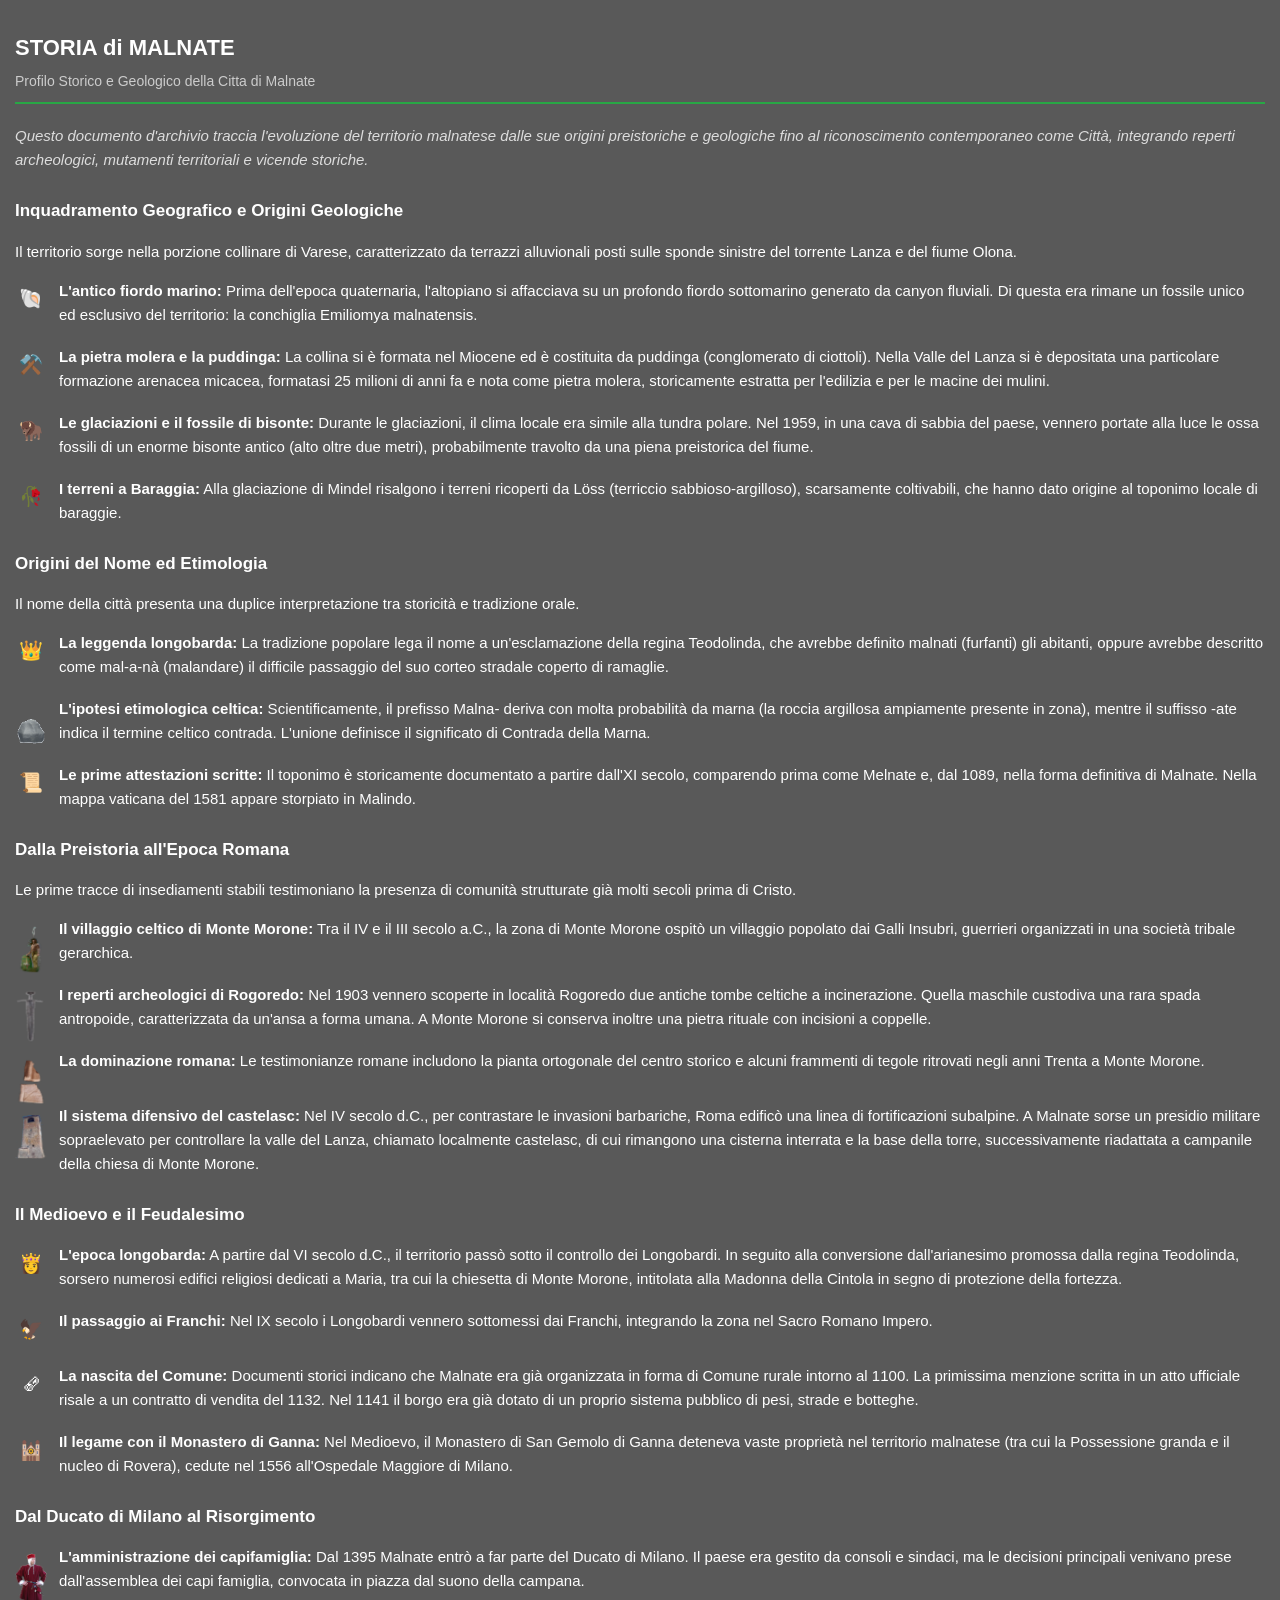
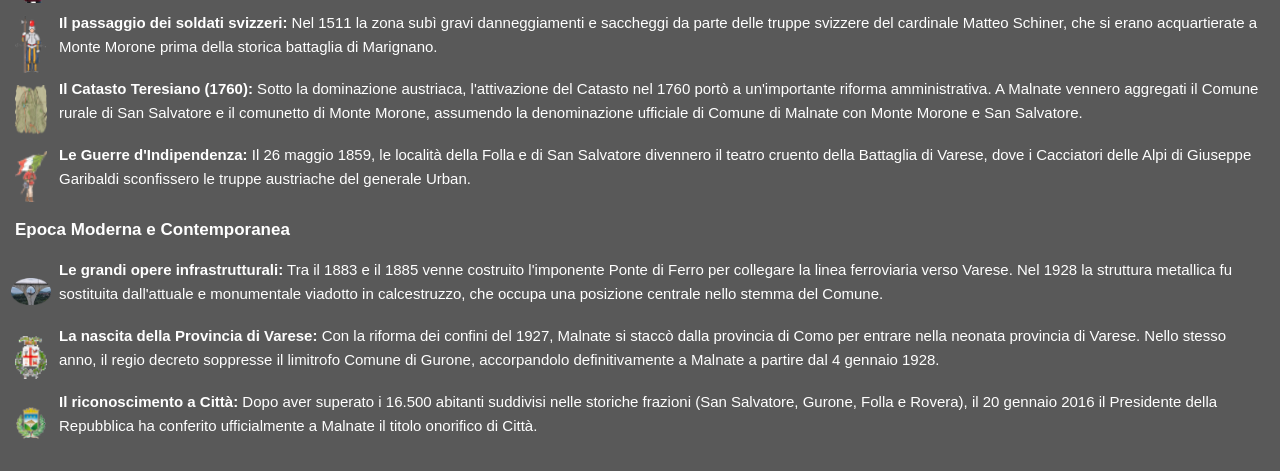
<file: malnate-storia.html>
<!DOCTYPE html>
<html lang="it">
<!-- *************   Questa pagina si apre all'interno di un IFRAME aperto a sua volta dalla pagina  dettaglio-malnate.html con scelta "Origini e Storia". Contiene testo con capitoli, paragrafi e dettagli - Contiene inoltre un video storia.mp4  **************** -->
<head>
    <meta charset="UTF-8">
    <meta name="viewport" content="width=device-width, initial-scale=1.0">
    <title>Storia di Malnate - Parte 1</title>
    
            <style>
        /* Struttura base della lista */
        .lista-storia {
            list-style: none;
            padding: 0;
            margin: 0;
        }
        .lista-storia li {
            display: flex;
            align-items: flex-start; /* Mantiene l'aggancio in alto */
            gap: 12px;
            margin-bottom: 18px;
        }
        /* Contenitore dell'emoji o dell'immagine */
        .lista-storia .elemento-visivo {
            flex-shrink: 0;
            display: flex;
            align-items: center;
            justify-content: center;
            width: 32px;
            height: 32px; /* Altezza fissa per pareggiare il box dell'emoji */
            font-size: 1.2rem;
            /* Questo valore spinge l'icona esattamente al livello ribassato degli emoji */
            margin-top: 5px; 
        }
        /* Regola specifica per l'immagine del ponte e le altre immagini della lista */
        .lista-storia .elemento-visivo img {
            width: 32px;
            height: auto;
            display: block; /* Impedisce al browser di applicare l'allineamento del testo di default */
            /* Se serve abbassarla ancora di più rispetto agli emoji, aumenta questo valore (es. 3px o 4px) */
            transform: translateY(12px); 
        }
        .testo-paragrafo {
            margin: 0;
            flex: 1;
        }
    </style>


</head>
<body style="font-size: 15px; background-color: rgba(0,0,0,0.65) !important; color: #ffffff !important; margin: 0; padding: 15px; font-family: -apple-system, BlinkMacSystemFont, 'Segoe UI', Roboto, Helvetica, Arial, sans-serif; line-height: 1.6;">

    <!-- Titolo Principale (Dimensioni corrette per overlay) -->
    <h1 class="western" style="font-size: 22px; border-bottom: 2px solid #28a745; padding-bottom: 10px; margin-bottom: 20px; color: #ffffff;">
        STORIA di MALNATE<br>
        <span style="font-size: 14px; font-weight: normal; display: block; margin-top: 5px; color: #cccccc;">
            Profilo Storico e Geologico della Citta di Malnate
        </span>
    </h1>

    <p class="western" style="font-style: italic; margin-bottom: 25px; color: #dddddd;">
        Questo documento d'archivio traccia l'evoluzione del territorio malnatese dalle sue origini preistoriche e geologiche fino al riconoscimento contemporaneo come Città, integrando reperti archeologici, mutamenti territoriali e vicende storiche.
    </p>

    <!-- Macro-sezione 1 -->
    <h2 class="western" style="font-size: 17px; color: #ffffff; margin-top: 25px; margin-bottom: 15px;">
        Inquadramento Geografico e Origini Geologiche
    </h2>
    <p class="western" style="margin-bottom: 15px;">
        Il territorio sorge nella porzione collinare di Varese, caratterizzato da terrazzi alluvionali posti sulle sponde sinistre del torrente Lanza e del fiume Olona.
    </p>
    
    <ul class="lista-storia">
        <li>
            <span class="elemento-visivo">🐚</span>
            <p class="testo-paragrafo"><strong>L'antico fiordo marino:</strong> Prima dell'epoca quaternaria, l'altopiano si affacciava su un profondo fiordo sottomarino generato da canyon fluviali. Di questa era rimane un fossile unico ed esclusivo del territorio: la conchiglia Emiliomya malnatensis.</p>
        </li>
        <li>
            <span class="elemento-visivo">⚒️</span>
            <p class="testo-paragrafo"><strong>La pietra molera e la puddinga:</strong> La collina si è formata nel Miocene ed è costituita da puddinga (conglomerato di ciottoli). Nella Valle del Lanza si è depositata una particolare formazione arenacea micacea, formatasi 25 milioni di anni fa e nota come pietra molera, storicamente estratta per l'edilizia e per le macine dei mulini.</p>
        </li>
        <li>
            <span class="elemento-visivo">🦬</span>
            <p class="testo-paragrafo"><strong>Le glaciazioni e il fossile di bisonte:</strong> Durante le glaciazioni, il clima locale era simile alla tundra polare. Nel 1959, in una cava di sabbia del paese, vennero portate alla luce le ossa fossili di un enorme bisonte antico (alto oltre due metri), probabilmente travolto da una piena preistorica del fiume.</p>
        </li>
        <li>
            <span class="elemento-visivo">🥀</span>
            <p class="testo-paragrafo"><strong>I terreni a Baraggia:</strong> Alla glaciazione di Mindel risalgono i terreni ricoperti da Löss (terriccio sabbioso-argilloso), scarsamente coltivabili, che hanno dato origine al toponimo locale di baraggie.</p>
        </li>
    </ul>


    <!-- Macro-sezione 2 -->
    <h2 class="western" style="font-size: 17px; color: #ffffff; margin-top: 25px; margin-bottom: 15px;">
        Origini del Nome ed Etimologia
    </h2>
    <p class="western" style="margin-bottom: 15px;">
        Il nome della città presenta una duplice interpretazione tra storicità e tradizione orale.
    </p>

    <ul class="lista-storia">
        <li>
            <span class="elemento-visivo">👑</span>
            <p class="testo-paragrafo"><strong>La leggenda longobarda:</strong> La tradizione popolare lega il nome a un'esclamazione della regina Teodolinda, che avrebbe definito malnati (furfanti) gli abitanti, oppure avrebbe descritto come mal-a-nà (malandare) il difficile passaggio del suo corteo stradale coperto di ramaglie.</p>
        </li>
        <li>
            <!-- Qui inserisci l'immagine inserendola nella struttura flessibile per l'indentazione perfetta -->
            <span class="elemento-visivo"><img src="immagini/roccia.png" alt="Roccia"></span>
            <p class="testo-paragrafo"><strong>L'ipotesi etimologica celtica:</strong> Scientificamente, il prefisso Malna- deriva con molta probabilità da marna (la roccia argillosa ampiamente presente in zona), mentre il suffisso -ate indica il termine celtico contrada. L'unione definisce il significato di Contrada della Marna.</p>
        </li>
        <li>
            <span class="elemento-visivo">📜</span>
            <p class="testo-paragrafo"><strong>Le prime attestazioni scritte:</strong> Il toponimo è storicamente documentato a partire dall'XI secolo, comparendo prima come Melnate e, dal 1089, nella forma definitiva di Malnate. Nella mappa vaticana del 1581 appare storpiato in Malindo.</p>
        </li>
    </ul>


        <!-- Macro-sezione 3 -->
    <h2 class="western" style="font-size: 17px; color: #ffffff; margin-top: 25px; margin-bottom: 15px;">
        Dalla Preistoria all'Epoca Romana
    </h2>
    <p class="western" style="margin-bottom: 15px;">
        Le prime tracce di insediamenti stabili testimoniano la presenza di comunità strutturate già molti secoli prima di Cristo.
    </p>

    <ul class="lista-storia">
        <li>
            <span class="elemento-visivo"><img src="immagini/celto.png" alt="I Celti"></span>
            <p class="testo-paragrafo"><strong>Il villaggio celtico di Monte Morone:</strong> Tra il IV e il III secolo a.C., la zona di Monte Morone ospitò un villaggio popolato dai Galli Insubri, guerrieri organizzati in una società tribale gerarchica.</p>
        </li>
        <li>
            <span class="elemento-visivo"><img src="immagini/spada.png" alt="Spada antropoide"></span>
            <p class="testo-paragrafo"><strong>I reperti archeologici di Rogoredo:</strong> Nel 1903 vennero scoperte in località Rogoredo due antiche tombe celtiche a incinerazione. Quella maschile custodiva una rara spada antropoide, caratterizzata da un'ansa a forma umana. A Monte Morone si conserva inoltre una pietra rituale con incisioni a coppelle.</p>
        </li>
        <li>
            <span class="elemento-visivo"><img src="immagini/tegole.png" alt="Frammenti epoca romana"></span>
            <p class="testo-paragrafo"><strong>La dominazione romana:</strong> Le testimonianze romane includono la pianta ortogonale del centro storico e alcuni frammenti di tegole ritrovati negli anni Trenta a Monte Morone.</p>
        </li>
        <li>
            <span class="elemento-visivo"><img src="immagini/castelasc.png" alt="Torre avvistamento"></span>
            <p class="testo-paragrafo"><strong>Il sistema difensivo del castelasc:</strong> Nel IV secolo d.C., per contrastare le invasioni barbariche, Roma edificò una linea di fortificazioni subalpine. A Malnate sorse un presidio militare sopraelevato per controllare la valle del Lanza, chiamato localmente castelasc, di cui rimangono una cisterna interrata e la base della torre, successivamente riadattata a campanile della chiesa di Monte Morone.</p>
        </li>
    </ul>


    <!-- Macro-sezione 4 -->
    <h2 class="western" style="font-size: 17px; color: #ffffff; margin-top: 25px; margin-bottom: 15px;">
        Il Medioevo e il Feudalesimo
    </h2>

    <ul class="lista-storia">
        <li>
            <span class="elemento-visivo">👸</span>
            <p class="testo-paragrafo"><strong>L'epoca longobarda:</strong> A partire dal VI secolo d.C., il territorio passò sotto il controllo dei Longobardi. In seguito alla conversione dall'arianesimo promossa dalla regina Teodolinda, sorsero numerosi edifici religiosi dedicati a Maria, tra cui la chiesetta di Monte Morone, intitolata alla Madonna della Cintola in segno di protezione della fortezza.</p>
        </li>
        <li>
            <span class="elemento-visivo">🦅</span>
            <p class="testo-paragrafo"><strong>Il passaggio ai Franchi:</strong> Nel IX secolo i Longobardi vennero sottomessi dai Franchi, integrando la zona nel Sacro Romano Impero.</p>
        </li>
        <li>
            <span class="elemento-visivo">🗞</span>
            <p class="testo-paragrafo"><strong>La nascita del Comune:</strong> Documenti storici indicano che Malnate era già organizzata in forma di Comune rurale intorno al 1100. La primissima menzione scritta in un atto ufficiale risale a un contratto di vendita del 1132. Nel 1141 il borgo era già dotato di un proprio sistema pubblico di pesi, strade e botteghe.</p>
        </li>
        <li>
            <span class="elemento-visivo">🕍</span>
            <p class="testo-paragrafo"><strong>Il legame con il Monastero di Ganna:</strong> Nel Medioevo, il Monastero di San Gemolo di Ganna deteneva vaste proprietà nel territorio malnatese (tra cui la Possessione granda e il nucleo di Rovera), cedute nel 1556 all'Ospedale Maggiore di Milano.</p>
        </li>
    </ul>


    <!-- Macro-sezione 5 -->
    <h2 class="western" style="font-size: 17px; color: #ffffff; margin-top: 25px; margin-bottom: 15px;">
        Dal Ducato di Milano al Risorgimento
    </h2>

    <ul class="lista-storia">
        <li>
            <span class="elemento-visivo"><img src="immagini/capo.png" alt="Capi Famiglia"></span>
            <p class="testo-paragrafo"><strong>L'amministrazione dei capifamiglia:</strong> Dal 1395 Malnate entrò a far parte del Ducato di Milano. Il paese era gestito da consoli e sindaci, ma le decisioni principali venivano prese dall'assemblea dei capi famiglia, convocata in piazza dal suono della campana.</p>
        </li>
        <li>
            <span class="elemento-visivo"><img src="immagini/svizzero.png" alt="Truppe svizzere"></span>
            <p class="testo-paragrafo"><strong>Il passaggio dei soldati svizzeri:</strong> Nel 1511 la zona subì gravi danneggiamenti e saccheggi da parte delle truppe svizzere del cardinale Matteo Schiner, che si erano acquartierate a Monte Morone prima della storica battaglia di Marignano.</p>
        </li>
        <li>
            <span class="elemento-visivo"><img src="immagini/catasto.png" alt="Catasto Teresiano"></span>
            <p class="testo-paragrafo"><strong>Il Catasto Teresiano (1760):</strong> Sotto la dominazione austriaca, l'attivazione del Catasto nel 1760 portò a un'importante riforma amministrativa. A Malnate vennero aggregati il Comune rurale di San Salvatore e il comunetto di Monte Morone, assumendo la denominazione ufficiale di Comune di Malnate con Monte Morone e San Salvatore.</p>
        </li>
        <li>
            <span class="elemento-visivo"><img src="immagini/garibaldino.png" alt="Cacciatori d'Italia"></span>
            <p class="testo-paragrafo"><strong>Le Guerre d'Indipendenza:</strong> Il 26 maggio 1859, le località della Folla e di San Salvatore divennero il teatro cruento della Battaglia di Varese, dove i Cacciatori delle Alpi di Giuseppe Garibaldi sconfissero le truppe austriache del generale Urban.</p>
        </li>
    </ul>


    <!-- Macro-sezione 6 -->
    <h2 class="western" style="font-size: 17px; color: #ffffff; margin-top: 25px; margin-bottom: 15px;">
        Epoca Moderna e Contemporanea
    </h2>

    <ul class="lista-storia">
        <li>
            <span class="elemento-visivo"><img src="immagini/ponte.png" alt="Il Ponte di ferro" style="width: 40px !important; height: auto;"></span>
            <p class="testo-paragrafo"><strong>Le grandi opere infrastrutturali:</strong> Tra il 1883 e il 1885 venne costruito l'imponente Ponte di Ferro per collegare la linea ferroviaria verso Varese. Nel 1928 la struttura metallica fu sostituita dall'attuale e monumentale viadotto in calcestruzzo, che occupa una posizione centrale nello stemma del Comune.</p> 
        </li>
        <li>
            <span class="elemento-visivo"><img src="immagini/provincia.png" alt="Provincia di Varese"></span>
            <p class="testo-paragrafo"><strong>La nascita della Provincia di Varese:</strong> Con la riforma dei confini del 1927, Malnate si staccò dalla provincia di Como per entrare nella neonata provincia di Varese. Nello stesso anno, il regio decreto soppresse il limitrofo Comune di Gurone, accorpandolo definitivamente a Malnate a partire dal 4 gennaio 1928.</p>
        </li>
        <li>
            <span class="elemento-visivo"><img src="immagini/citta.png" alt="Città di Malnate"></span>
            <p class="testo-paragrafo"><strong>Il riconoscimento a Città:</strong> Dopo aver superato i 16.500 abitanti suddivisi nelle storiche frazioni (San Salvatore, Gurone, Folla e Rovera), il 20 gennaio 2016 il Presidente della Repubblica ha conferito ufficialmente a Malnate il titolo onorifico di Città.</p>
        </li>
    </ul>
<div>		    
</div>

</body>
</html>
</file>
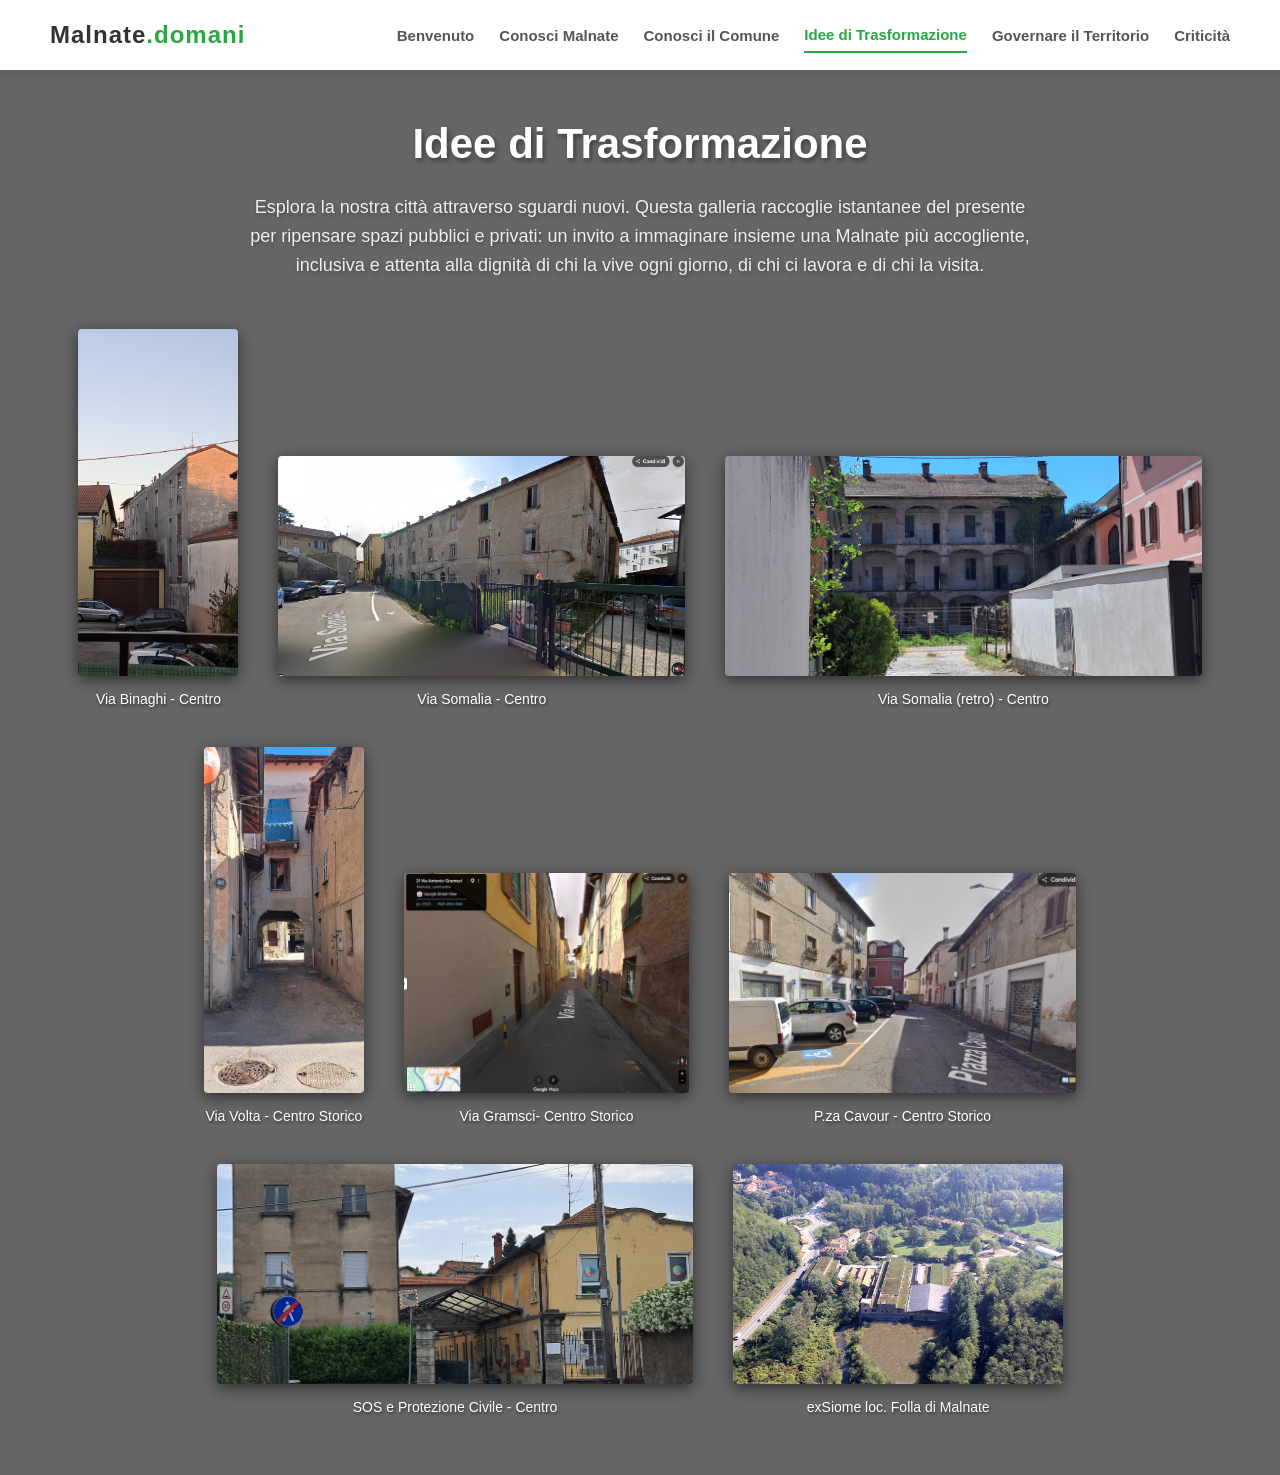
<file: trasformazioni.html>
<!DOCTYPE html>
<html lang="it">
<head>
    <meta charset="UTF-8">
    <meta name="viewport" content="width=device-width, initial-scale=1.0">
    <title>Malnate.domani - Idee di Trasformazione</title>
    <link rel="stylesheet" href="script/base.css?v=2">
    <link rel="stylesheet" href="script/trasformazioni.css?v=2">
</head>
<body>

    
    <!-- BARRA DI NAVIGAZIONE ORIZZONTALE FISSA CON HAMBURGER -->
    <div class="barra-menu">
        <div class="logo">Malnate<span>.domani</span></div>
        
        <!-- NUOVO: Pulsante Hamburger visibile solo su schermi stretti -->
        <button class="hamburger" id="hamburger-trigger">
            <span></span>
            <span></span>
            <span></span>
        </button>

        <ul class="gruppo-pulsanti" id="menu-principale">
            <li><a href="index.html" class="link-menu">Benvenuto</a></li>
            <li><a href="conosci-malnate.html" class="link-menu">Conosci Malnate</a></li>
            <li><a href="conosci-comune.html" class="link-menu">Conosci il Comune</a></li>
           <li><a href="trasformazioni.html" class="link-menu attivo">Idee di Trasformazione</a></li> 
            <li><a href="territorio.html" class="link-menu">Governare il Territorio</a></li>
            <li><a href="criticita.html" class="link-menu">Criticità</a></li>
        </ul>
    </div>

    <!-- CONTENUTO PRINCIPALE -->
    <div class="schermata-galleria">
        
        <div class="testo-introduzione">
            <h1>Idee di Trasformazione</h1>
            <p>Esplora la nostra città attraverso sguardi nuovi. Questa galleria raccoglie istantanee del presente per ripensare spazi pubblici e privati: un invito a immaginare insieme una Malnate più accogliente, inclusiva e attenta alla dignità di chi la vive ogni giorno, di chi ci lavora e di chi la visita.</p>
        </div>

        <!-- CONTENITORE FLESSIBILE SENZA SCATOLE -->
        <div class="contenitore-immagini-libere">
            
            <!-- FOTO 1 -->
            <!-- <a href="dettaglio-trasform.html?id=1" class="elemento-galleria"> -->
            <a href="dettaglio-trasform.html?id=1" class="elemento-galleria">
                <img src="immagini/Ora via Binaghi.jpg" alt="Via Binaghi - Centro" class="foto-stretta">
                <div class="testo-ubicazione">Via Binaghi - Centro</div>
            </a>

            <!-- FOTO 2 -->
            <a href="dettaglio-trasform.html?id=2" class="elemento-galleria">
                <img src="immagini/Ora via Somalia fronte.jpg" alt="Via Somalia - Centro" class="foto-fluida">
                <div class="testo-ubicazione">Via Somalia - Centro</div>
            </a>
	
		<!-- FOTO 3-->
            <a href="dettaglio-trasform.html?id=3" class="elemento-galleria">
                <img src="immagini/Ora via Somalia retro.jpg" alt="Via Somalia (retro) - Centro" class="foto-fluida">
                <div class="testo-ubicazione">Via Somalia (retro) - Centro</div>
            </a>	

		<!-- FOTO 4 -->
		<a href="dettaglio-trasform.html?id=4" class="elemento-galleria">
                <img src="immagini/Ora cen sto via Volta.jpg" alt="Via Volta - Centro storico" class="foto-stretta">
                <div class="testo-ubicazione">Via Volta - Centro Storico</div>
            </a> 

		<!-- FOTO 5 -->
		<a href="dettaglio-trasform.html?id=5" class="elemento-galleria">
                <img src="immagini/Ora cen sto via Gramsci.jpg" alt="Via Gramsci - Centro storico" class="foto-fluida">
                <div class="testo-ubicazione">Via Gramsci- Centro Storico</div>
            </a> 

		<!-- FOTO 6 -->
		<a href="dettaglio-trasform.html?id=6" class="elemento-galleria">
                <img src="immagini/Ora cen sto pza Cavour.jpg" alt="P.za Cavour- Centro storico" class="foto-fluida">
                <div class="testo-ubicazione">P.za Cavour - Centro Storico</div>
            </a> 

            <!-- FOTO 7 -->
            <a href="dettaglio-trasform.html?id=7" class="elemento-galleria">
                <img src="immagini/Ora sos pro civ.jpg" alt="SOS e Protezione Civile - Centro" class="foto-fluida">
                <div class="testo-ubicazione">SOS e Protezione Civile - Centro</div>
            </a>

		<!-- FOTO 8 -->
            <a href="dettaglio-trasform.html?id=8" class="elemento-galleria">
                <img src="immagini/Ora exSiome panoramica.jpg" alt="exSiome loc. Folla di Malnate" class="foto-fluida">
                <div class="testo-ubicazione">exSiome loc. Folla di Malnate</div>
            </a>

        </div>
    </div>

<!-- PRIMA carichiamo la logica globale del menu Hamburger -->
    <script src="script/base.js"></script>

</body>
</html>
</file>
<file: script/base.css>
/* ==========================================================
   MALNATE.DOMANI 3 - BASE.CSS (Stili Globali e Navigazione)
   ========================================================== */

/* Reset globale di base */
* {
    margin: 0;
    padding: 0;
    box-sizing: border-box;
    font-family: 'Segoe UI', Tahoma, Geneva, Verdana, sans-serif;
}

body {
    background-color: #666666; /* Il grigio medio-scuro originale */
    color: #ffffff;
    overflow-x: hidden;
}

/* BARRA DI NAVIGAZIONE FISSA */
.barra-menu {
    position: fixed;
    top: 0;
    left: 0;
    width: 100%;
    height: 70px;
    background-color: #ffffff; /* La barra originale è bianca */
    display: flex;
    justify-content: space-between;
    align-items: center;
    padding: 0 50px;
    z-index: 1000;
    box-shadow: 0 2px 10px rgba(0, 0, 0, 0.1); /* Leggera ombra sotto la barra bianca */
}

/* Logo Originale */
.logo {
    font-size: 24px;
    font-weight: 700;
    color: #333333; /* Scrittura scura */
    letter-spacing: 1px;
}

.logo span {
    color: #28a745; /* Il verde brillante originale di Malnate.domani */
}

/* Gruppo Pulsanti */
.gruppo-pulsanti {
    display: flex;
    list-style: none;
    align-items: center;
    gap: 25px;
}

.link-menu {
    color: #555555; /* Testo scuro sulla barra bianca */
    text-decoration: none;
    font-size: 15px;
    font-weight: 600;
    transition: color 0.3s ease;
    padding: 8px 0;
    display: inline-block;
}

.link-menu:hover, .link-menu.attivo {
    color: #28a745; /* Diventa verde al passaggio o se attivo */
}

.link-menu.attivo {
    border-bottom: 2px solid #28a745; /* Linea verde sotto il pulsante attivo */
}

/* Menu a tendina (Struttura per Idee di Trasformazione) */
.voce-tendina {
    position: relative;
}

.contenuto-tendina {
    display: none;
    position: absolute;
    top: 100%;
    left: 0;
    background-color: #ffffff;
    min-width: 200px;
    box-shadow: 0px 8px 16px rgba(0,0,0,0.15);
    list-style: none;
    border-radius: 4px;
    padding: 10px 0;
    border: 1px solid #eeeeee;
}

.voce-tendina:hover .contenuto-tendina {
    display: block;
}

.contenuto-tendina li a {
    color: #333333;
    padding: 10px 20px;
    text-decoration: none;
    display: block;
    font-size: 14px;
    transition: background-color 0.2s, color 0.2s;
}

.contenuto-tendina li a:hover {
    background-color: #28a745;
    color: #ffffff;
}

/* STRUTTURA GENERICA DELLE SCHERMATE (FULL SCREEN) */
.schermata {
    min-height: 100vh;
    display: flex;
    flex-direction: column;
    justify-content: center;
    align-items: center;
    text-align: center;
    padding: 100px 20px 40px 20px;
}

/* ==========================================================
   OTTIMIZZAZIONE RESPONSIVE CON HAMBURGER MENU (SOGLIA 950px)
   Sostituisce interamente la vecchia regola mobile in fondo a base.css
   ========================================================== */

/* Di base, nascondiamo il pulsante hamburger sui grandi schermi desktop */
.hamburger {
    display: none;
    background: none;
    border: none;
    cursor: pointer;
    flex-direction: column;
    justify-content: space-between;
    width: 30px;
    height: 20px;
    padding: 0;
    z-index: 1100;
}

.hamburger span {
    display: block;
    width: 100%;
    height: 3px;
    background-color: #333333; /* Linee scure sulla barra bianca */
    border-radius: 2px;
    transition: all 0.3s ease;
}

/* Questa regola scatta non appena lo schermo scende sotto i 550px di larghezza */
@media (max-width: 550px) {
    
    /* 1. Modifiche strutturali alla barra e al logo ereditate dal tuo stile */
    .barra-menu {
        padding: 0 20px;
        height: 70px;
        display: flex;
        justify-content: space-between;
        align-items: center;
    }
    
    .logo {
        margin: 0; /* Mantiene il logo perfettamente allineato a sinistra dell'hamburger */
    }

    /* 2. Mostriamo l'icona Hamburger a tre linee */
    .hamburger {
        display: flex;
    }

    /* 3. Trasformiamo l'elenco pulsanti in un cassetto verticale nascosto a sinistra */
    .gruppo-pulsanti {
        position: fixed;
        top: 70px; /* Parte subito sotto la fascia bianca di 70px */
        left: -100%; /* Completamente nascosto a sinistra dello schermo */
        width: 200px; /* Larghezza del cassetto */
        height: calc(100vh - 70px); /* Copre tutta l'altezza dello schermo rimanente */
        background-color: #ffffff; /* Sfondo bianco stabile */
        flex-direction: column;
        align-items: flex-start !important;
        justify-content: flex-start !important;
        gap: 0 !important;
        padding: 20px 0;
        box-shadow: 4px 0 10px rgba(0, 0, 0, 0.1);
        transition: left 0.4s cubic-bezier(0.16, 1, 0.3, 1); /* Scivolamento vellutato */
        z-index: 999;
    }

    /* Impaginazione dei link verticali dentro il cassetto */
    .gruppo-pulsanti li {
        width: 100%;
        margin-left: 0 !important;
    }

    .link-menu {
        width: 100%;
        padding: 15px 25px !important;
        border-bottom: 1px solid #eeeeee;
        font-size: 14px !important;
        display: block;
    }

    .link-menu.attivo {
        border-bottom: 1px solid #eeeeee !important;
        border-left: 4px solid #28a745; /* Linea verticale verde Malnate sul pulsante attivo */
        color: #28a745 !important;
        background-color: rgba(40, 167, 69, 0.05); /* Sottile fondo verde in trasparenza */
    }

    /* 4. CLASSE DI ATTIVAZIONE (Quando il menu è aperto scivola a schermo) */
    .gruppo-pulsanti.menu-aperto {
        left: 0; /* Il cassetto si sposta a filo dello schermo */
    }

    /* ANIMAZIONE MECCANICA: Trasforma le tre linee in una "X" quando il menu è aperto */
    .hamburger.attivo span:nth-child(1) {
        transform: translateY(8px) rotate(45deg);
    }
    .hamburger.attivo span:nth-child(2) {
        opacity: 0;
    }
    .hamburger.attivo span:nth-child(3) {
        transform: translateY(-9px) rotate(-45deg);
    }
}

/* ==========================================================
   STILI PER LE FINESTRE DI DETTAGLIO (OVERLAY E IFRAME)
   ========================================================== */

/* 1. Sfondo globale e contorno dell'Overlay (Linea Guida 4) */
.overlay {
    position: fixed;
    top: 0;
    left: 0;
    width: 100%;
    height: 100%;
    background-color: #666666 !important; /* Trasforma tutto il contorno nero nel grigio del sito */
    z-index: 9999;
}

/* 2. Stile universale per l'interno di TUTTI i documenti HTML caricati nei box */
.corpo-documento-iframe {
    background-color: rgba(0,0,0,0.65) !important;  /* Il grigio compatto più scuro per il box di lettura */
    color: #ffffff !important;            /* Forza il testo a essere sempre bianco */
    margin: 0;
    padding: 15px;
    font-family: 'Segoe UI', Tahoma, Geneva, Verdana, sans-serif; /* Mantiene lo stesso font del sito */
}

/* 3. Link ai PDF esterni stabilmente verdi (Linea Guida 5) */
.corpo-documento-iframe .link-pdf-esterno {
    color: #28a745 !important;
    text-decoration: underline;
}
</file>
<file: script/comune.css>
/* ==========================================================
   MALNATE.DOMANI 3 - CONOSCI.CSS (Specchietti Civici)
   ========================================================== */

.schermata-conosci {
    min-height: 100vh;
    background-color: #666666; /* Grigio originale del sito */
    padding: 120px 20px 60px 20px;
    display: flex;
    flex-direction: column;
    align-items: center;
}

.testo-introduzione {
    text-align: center;
    max-width: 800px;
    margin-bottom: 50px;
}

.testo-introduzione h1 {
    font-size: 42px;
    font-weight: 700;
    margin-bottom: 25px;
    color: #ffffff;
    text-shadow: 2px 3px 5px rgba(0, 0, 0, 0.4);
}

.testo-introduzione p {
    font-size: 18px;
    color: #eeeeee;
    line-height: 1.6;
    text-shadow: 1px 2px 4px rgba(0, 0, 0, 0.3);
}

/* GRIGLIA GEOMETRICA CENTRATA SULLO SCHERMO */
.contenitore-griglia-civica {
    display: grid;
    /* Crea blocchi quadrati/rettangolari stabili da 280px */
    grid-template-columns: repeat(auto-fit, minmax(280px, 280px));
    justify-content: center;
    gap: 35px; /* Spazio arioso tra uno specchietto e l'altro */
    width: 100%;
    max-width: 1200px;
}

/* LO SPECCHIETTO IN LEGGERO RILIEVO */
.scheda-argomento {
    display: flex;
    flex-direction: column;
    background-color: rgba(0, 0, 0, 0.2); /* Sottile trasparenza scura ed elegante */
    border-radius: 8px;
    padding: 25px 20px;
    min-height: 260px; /* Altezza minima uniforme per livellare la griglia */
    text-decoration: none;
    border: 1px solid rgba(255, 255, 255, 0.12);
    
    /* Ombreggiatura profonda per l'effetto rilievo sul grigio */
    box-shadow: 0 6px 16px rgba(0, 0, 0, 0.3);
    transition: transform 0.3s ease, box-shadow 0.3s ease, border-color 0.3s ease;
}

/* Animazione al passaggio del mouse */
.scheda-argomento:hover {
    transform: translateY(-5px);
    box-shadow: 0 14px 28px rgba(0, 0, 0, 0.45); /* L'ombra si espande simulando il sollevamento */
    border-color: #28a745; /* Evidenziazione verde Malnate */
}

/* Titolo dell'Argomento */
.scheda-argomento h2 {
    font-size: 18px;
    font-weight: 700;
    color: #ffffff;
    margin-bottom: 15px;
    line-height: 1.4;
    border-bottom: 2px solid rgba(40, 167, 69, 0.4); /* Sottile linea verde decorativa */
    padding-bottom: 8px;
}

/* Testo Riassuntivo (Alleggerito) */
.scheda-argomento p {
    font-size: 14px;
    font-weight: 400;
    color: #e0e0e0;
    line-height: 1.6;
}

/* Ottimizzazione Dispositivi Mobili */
@media (max-width: 768px) {
    .contenitore-griglia-civica {
        grid-template-columns: repeat(auto-fit, minmax(240px, 1fr));
        gap: 20px;
    }
    .scheda-argomento {
        min-height: auto;
    }
}

/* ==========================================================
   AGGIUNTE PER EMOJI E PAGINA ASSISTENTE VIRTUALE
   ========================================================== */

.emoji-titolo {
    font-size: 22px;
    margin-right: 8px;
    vertical-align: middle;
}

/* Tasto di ritorno in alto nella pagina Assistente */
.barra-ritorno-civica {
    width: 100%;
    max-width: 1000px;
    margin-bottom: 20px;
    display: flex;
    justify-content: flex-start;
}

.btn-torna-indietro {
    display: inline-block;
    background-color: rgba(0, 0, 0, 0.35);
    color: #ffffff;
    padding: 10px 18px;
    border-radius: 6px;
    text-decoration: none;
    font-size: 14px;
    font-weight: 600;
    border: 1px solid rgba(255, 255, 255, 0.15);
    transition: background-color 0.2s ease, border-color 0.2s ease;
}

.btn-torna-indietro:hover {
    background-color: rgba(0, 0, 0, 0.55);
    border-color: #28a745;
}

/* Contenitore dell'Iframe Streamlit */
.contenitore-iframe-chatbot {
    width: 100%;
    max-width: 1000px;
    height: 700px;
    background-color: rgba(0, 0, 0, 0.25);
    border-radius: 8px;
    overflow: hidden;
    border: 1px solid rgba(255, 255, 255, 0.15);
    box-shadow: 0 8px 24px rgba(0, 0, 0, 0.4);
}

.contenitore-iframe-chatbot iframe {
    width: 100%;
    height: 100%;
    border: none;
    display: block;
}

@media (max-width: 768px) {
    .contenitore-iframe-chatbot {
        height: 600px;
    }
}
</file>
<file: script/malnate.css>
/* ==========================================================
   MALNATE.DOMANI 5 - MALNATE.CSS (Sezione Territorio)
   ========================================================== */

/* Spaziatura specifica per non finire sotto la barra fissa di 70px */
.malnate-schermata {
    padding-top: 120px;
    justify-content: flex-start;
}

.malnate-header {
    margin-bottom: 50px;
    text-align: center;
}

.malnate-header h1 {
    font-size: 42px;
    font-weight: 700;
    margin-bottom: 25px;
    color: #ffffff;
    text-shadow: 2px 3px 5px rgba(0, 0, 0, 0.4);
}

.malnate-header p {
    font-size: 18px;
    color: #eeeeee;
    line-height: 1.6;
    text-shadow: 1px 2px 4px rgba(0, 0, 0, 0.3);
}

/* Griglia Fluida per le Macro-Aree */
.malnate-grid {
    display: grid;
    grid-template-columns: repeat(auto-fit, minmax(280px, 1fr));
    gap: 35px;
    width: 100%;
    max-width: 1200px;
    padding: 0 20px;
}

/* Box Singolo RIGOROSAMENTE QUADRATO con stile originale "Conosci il Comune" */
.grid-box {
    display: flex;
    flex-direction: column;
    justify-content: center;
    align-items: center;
   background-color: rgba(0, 0, 0, 0.2); /* Sottile trasparenza scura ed elegante */
    border: 1px solid rgba(255, 255, 255, 0.12); /* Micro-cornice chiara originale */
    border-radius: 8px;
    padding: 25px 20px;
    text-decoration: none;
    color: #ffffff; /* Testo bianco */
    aspect-ratio: 1 / 1; /* Forza il box a rimanere quadrato */
    
    /* Ombreggiatura profonda per l'effetto rilievo sul grigio */
    box-shadow: 0 6px 16px rgba(0, 0, 0, 0.3);
    transition: transform 0.3s ease, box-shadow 0.3s ease, border-color 0.3s ease;
}

/* Effetto Hover Sobrio (Floating di 5px e Micro-Cornice Verde Malnate) */
.grid-box:hover {
    transform: translateY(-5px);
    border-color: #28a745; /* Evidenziazione verde Malnate originale */
    box-shadow: 0 14px 28px rgba(0, 0, 0, 0.45); /* L'ombra si espande */
}

/* Elementi Interni al Box */
.box-icon {
    font-size: 3.5rem;
    margin-bottom: 10px;
}

.box-title {
    font-size: 18px;
    font-weight: 700;
    color: #ffffff;
    margin-bottom: 15px;
    line-height: 1.4;
    border-bottom: 2px solid rgba(40, 167, 69, 0.4); /* Sottile linea verde decorativa */
    padding-bottom: 8px;
    width: 80%; /* Contiene la linea decorativa al centro */
    text-align: center;
}

.box-desc {
    font-size: 14px;
    font-weight: 400;
    color: #e0e0e0;
    line-height: 1.6;
}
</file>
<file: script/dettaglio-comune.css>
/* ==========================================================
   MALNATE.DOMANI 5 - DETTAGLIO-COMUNE.CSS (Versione Dedicata)
   ========================================================== */

.schermata-amministrazione {
    min-height: 100vh;
    padding: 120px 20px 60px 20px;
    display: flex;
    flex-direction: column;
    align-items: center;
    width: 100%;
    overflow-x: hidden;
}

.blocco-centrale-ritorno {
    display: flex;
    flex-direction: column;
    align-items: center;
    width: 100%;
    max-width: 900px;
    margin-bottom: 25px;
}

.pulsante-ritorno {
    display: inline-block;
    color: #ffffff !important;
    text-decoration: none !important;
    font-size: 14px;
    font-weight: 500;
    background-color: rgba(0, 0, 0, 0.4);
    padding: 8px 18px;
    border-radius: 4px;
    transition: background-color 0.2s, transform 0.2s;
    align-self: center;
}

.pulsante-ritorno:hover {
    background-color: #28a745;
    transform: translateY(-1px);
}

/* Controllo visibilità argomenti dinamici gestiti via JS */
.blocco-argomento-dinamico {
    display: none; 
    width: 100%;
    max-width: 1100px;
}

.mappa-header {
    text-align: center;
    margin-bottom: 50px;
}

.mappa-header h1 {
    font-size: 42px;
    font-weight: 700;
    margin-bottom: 20px;
    color: #ffffff;
    text-shadow: 2px 3px 5px rgba(0, 0, 0, 0.4);
}

.mappa-header p {
    font-size: 18px;
    color: #eeeeee;
    line-height: 1.6;
    text-shadow: 1px 2px 4px rgba(0, 0, 0, 0.3);
}

/* GRIGLIA GEOMETRICA */
.grafo-connessioni {
    display: grid;
    grid-template-columns: repeat(auto-fit, minmax(240px, 1fr));
    grid-gap: 30px;
    justify-content: center;
    align-items: center;
    margin-bottom: 50px;
    width: 100%;
}

.nodo-politico {
    display: flex;
    flex-direction: column;
    align-items: center;
    background-color: rgba(0, 0, 0, 0.2);
    border-radius: 8px;
    padding: 25px 22px;
    cursor: pointer;
    border: 1px solid rgba(255, 255, 255, 0.12);
    box-shadow: 0 6px 16px rgba(0, 0, 0, 0.3);
    transition: transform 0.3s ease, box-shadow 0.3s ease, border-color 0.3s ease, background-color 0.3s ease;
    text-align: center;
    min-height: 200px;
    justify-content: center;
}

.nodo-politico:hover {
    transform: translateY(-5px);
    box-shadow: 0 14px 28px rgba(0, 0, 0, 0.45);
    border-color: #28a745;
}

.nodo-politico.attivo {
    border-color: #28a745;
    background-color: rgba(30, 30, 30, 0.95) !important;
    box-shadow: 0 6px 20px rgba(40, 167, 69, 0.25);
}

.nodo-icona {
    font-size: 32px;
    margin-bottom: 10px;
}

.nodo-politico h3 {
    font-size: 18px;
    font-weight: 700;
    color: #ffffff;
    margin-bottom: 6px;
    line-height: 1.4;
}

.nodo-dettaglio {
    font-size: 13px;
    font-weight: 400;
    color: #cbd5e1;
}

/* STRUTTURA OVERLAY DI DETTAGLIO CIVICO */
.sovrapposizione-overlay {
    position: fixed;
    top: 0;
    left: 0;
    width: 100%;
    height: 100vh;
    background-color: rgba(0, 0, 0, 0.85);
    z-index: 2500;
    display: block; 
    overflow-y: auto; 
    opacity: 0;
    pointer-events: none;
    transition: opacity 0.5s ease-in-out;
}

.overlay-finestra {
    width: 100%;
    min-height: 100vh;
    background-color: rgba(102, 102, 102, 0.95) !important; 
    padding: 40px 20px;
    box-sizing: border-box;
    transform: translateY(-100%);
    transition: transform 0.5s cubic-bezier(0.25, 1, 0.5, 1);
}

.overlay-corpo {
    width: 100%;
    max-width: 850px; 
    margin: 0 auto;   
}

.overlay-barra-superiore {
    display: flex;
    justify-content: space-between;
    align-items: flex-start;
    width: 100%;
    border-bottom: 2px solid rgba(40, 167, 69, 0.5);
    padding-bottom: 15px;
    margin-bottom: 30px;
    gap: 20px;
}

.overlay-finestra h2 {
    font-size: 28px;
    font-weight: 700;
    color: #ffffff;
    margin: 0;
    line-height: 1.3;
}

.pulsante-chiudi-overlay {
    background: none;
    border: none;
    color: #ffffff;
    font-size: 42px;
    font-weight: 200;
    cursor: pointer;
    line-height: 0.7;
    padding: 0;
    margin: 0;
    transition: color 0.3s ease, transform 0.3s ease;
}

.pulsante-chiudi-overlay:hover {
    color: #28a745;
    transform: scale(1.1);
}

/* CLASSI DI ATTIVAZIONE */
.sovrapposizione-overlay.attivo {
    opacity: 1;
    pointer-events: auto;
}

.sovrapposizione-overlay.attivo .overlay-finestra {
    transform: translateY(0);
}

.box-media {
    width: 100%;
    box-sizing: border-box;
}

.box-media iframe {
    width: 100%;
    height: 550px; 
    display: block;
    border-radius: 8px;
    border: 1px solid rgba(255, 255, 255, 0.1);
    box-shadow: 0 10px 30px rgba(0, 0, 0, 0.5);
    background-color: #ffffff;
    box-sizing: border-box;
}

@media (max-width: 768px) {
    .overlay-finestra { padding: 30px 15px; }
    .overlay-finestra h2 { font-size: 22px; }
    .box-media iframe { height: 400px; }
}
</file>
<file: script/trasformazioni.css>
/* ==========================================================
   MALNATE.DOMANI 3 - TRASFORMAZIONI.CSS (Foto Libere su Sfondo)
   ========================================================== */

.schermata-galleria {
    min-height: 100vh;
    background-color: #666666; /* Il grigio originale di base */
    padding: 120px 30px 60px 30px;
    display: flex;
    flex-direction: column;
    align-items: center;
}

.testo-introduzione {
    text-align: center;
    max-width: 800px;
    margin-bottom: 50px;
}

.testo-introduzione h1 {
    font-size: 42px;
    font-weight: 700;
    margin-bottom: 25px;
    color: #ffffff;
    text-shadow: 2px 3px 5px rgba(0, 0, 0, 0.4);
}

.testo-introduzione p {
    font-size: 18px;
    color: #eeeeee;
    line-height: 1.6;
    text-shadow: 1px 2px 4px rgba(0, 0, 0, 0.3);
}

/* ALLINEAMENTO CENTRATO SULLO SCHERMO */
.contenitore-immagini-libere {
    display: flex;
    flex-wrap: wrap;         /* Permette la disposizione su più righe se manca spazio */
    justify-content: center; /* Centra il gruppo orizzontalmente */
    /*align-items: flex-start; /* Allinea la parte alta delle immagini */
    align-items: flex-end;     /* Allinea la parte bassa delle immagini */
    gap: 40px;               /* Ampio spazio tra una foto e l'altra */
    width: 100%;
    max-width: 1200px;
}

/* BLOCCO SINGOLO SENZA BORDI O SFONDI CORNICE */
.elemento-galleria {
    display: flex;
    flex-direction: column;
    align-items: center;
    text-decoration: none;
    width: auto;             /* La larghezza si adatta all'immagine */
    transition: transform 0.3s ease;
}

.elemento-galleria:hover {
    transform: translateY(-8px); /* Delicato sollevamento quando ci si passa sopra */
}

/* REGOLA PROPORZIONALE: Immagini strette DIRETTAMENTE SULLO SFONDO */
.foto-stretta {
    display: block;
    Max-width: 160px;           /* Larghezza uniforme per tutte le miniature */
    height: auto;             /* Calcola l'altezza esatta in percentuale */
    border-radius: 4px;      /* Un lievissimo arrotondamento agli angoli della foto stessa */
    box-shadow: 0 4px 15px rgba(0, 0, 0, 0.55); /* Ombra per staccare lo scatto dal grigio */
}

/* REGOLA PROPORZIONALE: Immagini larghe DIRETTAMENTE SULLO SFONDO */
.foto-fluida {
    display: block;
    max-height: 220px;           /* Altezza uniforme per tutte le miniature */
    width: auto;             /* Calcola la larghezza esatta in percentuale */
    border-radius: 4px;      /* Un lievissimo arrotondamento agli angoli della foto stessa */
    box-shadow: 0 4px 15px rgba(0, 0, 0, 0.55); /* Ombra per staccare lo scatto dal grigio */
}

/* DIDASCALIA LIBERA E LEGGERA */
.testo-ubicazione {
    margin-top: 15px;        /* Distanza sotto la foto */
    font-size: 14px;
    font-weight: 500;        /* Elegante, non forte */
    color: #ffffff;
    text-align: center;
    text-shadow: 1px 2px 3px rgba(0, 0, 0, 0.5); /* Ombra morbida per renderlo leggibile sul grigio */
}

/* Ottimizzazione Dispositivi Mobili */
@media (max-width: 768px) {
    .contenitore-immagini-libere {
        gap: 25px;
    }
 
    .foto-fluida {
        height: 220px;       /* Riduce la scala complessiva sui telefoni */
    }
 
    .foto-stretta {
        height: 280px;       /* Riduce la scala complessiva sui telefoni */
    } 

    .testo-ubicazione {
        font-size: 13px;
        margin-top: 10px;
    }
}
</file>
